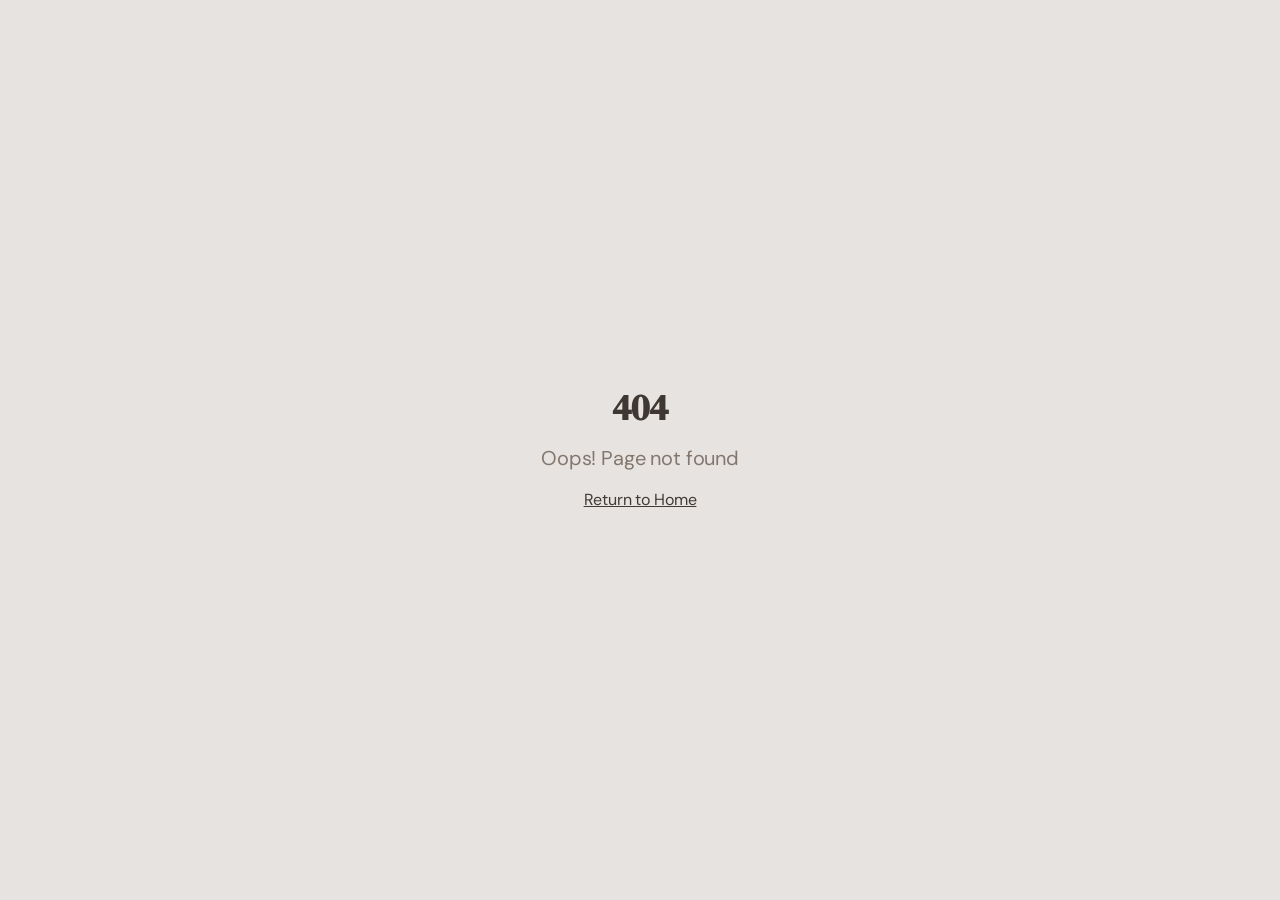
<file: index.html>
<!doctype html>
<html lang="es">
  <head>
    <meta charset="UTF-8" />
    <meta name="viewport" content="width=device-width, initial-scale=1.0" />

    <title>Terapia psicológica en inglés y alemán en Chile | Martina Villota</title>
    <meta
      name="description"
      content="Psicóloga clínica en Chile. Terapia en inglés, alemán y español para ansiedad, adaptación cultural y duelo migratorio. Online y presencial en Las Condes."
    />
    <meta name="author" content="Martina Villota Horst" />
    <meta
      name="robots"
      content="index, follow, max-image-preview:large, max-snippet:-1, max-video-preview:-1"
    />
    <meta name="theme-color" content="#e9e4dd" />
    <link rel="preconnect" href="https://fonts.googleapis.com" />
    <link rel="preconnect" href="https://fonts.gstatic.com" crossorigin />
    <link
      href="https://fonts.googleapis.com/css2?family=DM+Sans:ital,opsz,wght@0,9..40,300;0,9..40,400;0,9..40,500;0,9..40,600;1,9..40,400&family=DM+Serif+Display:ital@0;1&display=swap"
      rel="stylesheet"
    />

    <link rel="canonical" href="https://martinavillota.com/" />
    <link rel="alternate" hreflang="es" href="https://martinavillota.com/" />
    <link rel="alternate" hreflang="en" href="https://martinavillota.com/en/" />
    <link rel="alternate" hreflang="de" href="https://martinavillota.com/de/" />
    <link rel="alternate" hreflang="x-default" href="https://martinavillota.com/" />

    <meta property="og:type" content="website" />
    <meta property="og:site_name" content="Martina Villota" />
    <meta property="og:locale" content="es_CL" />
    <meta property="og:locale:alternate" content="en_US" />
    <meta property="og:locale:alternate" content="de_DE" />
    <meta property="og:url" content="https://martinavillota.com/" />
    <meta property="og:title" content="Terapia psicológica en inglés y alemán en Chile | Martina Villota" />
    <meta
      property="og:description"
      content="Psicóloga clínica en Chile. Terapia en inglés, alemán y español para ansiedad, adaptación cultural y duelo migratorio. Online y presencial en Las Condes."
    />
    <meta property="og:image" content="https://martinavillota.com/assets/hero-room-BJg5RYcB.jpg" />

    <meta name="twitter:card" content="summary_large_image" />
    <meta name="twitter:title" content="Terapia psicológica en inglés y alemán en Chile | Martina Villota" />
    <meta
      name="twitter:description"
      content="Psicóloga clínica en Chile. Terapia en inglés, alemán y español para ansiedad, adaptación cultural y duelo migratorio. Online y presencial en Las Condes."
    />
    <meta name="twitter:image" content="https://martinavillota.com/assets/hero-room-BJg5RYcB.jpg" />

    <script type="application/ld+json">
      {
        "@context": "https://schema.org",
        "@graph": [
          {
            "@type": "WebSite",
            "@id": "https://martinavillota.com/#website",
            "url": "https://martinavillota.com/",
            "name": "Martina Villota Horst",
            "inLanguage": ["es", "en", "de"]
          },
          {
            "@type": "Person",
            "@id": "https://martinavillota.com/#person",
            "name": "Martina Villota Horst",
            "jobTitle": "Psicóloga clínica",
            "url": "https://martinavillota.com/",
            "description": "Psicóloga clínica que ofrece terapia en español, inglés y alemán para ansiedad, adaptación cultural y duelo migratorio.",
            "knowsLanguage": ["es", "en", "de"],
            "sameAs": [
              "https://www.linkedin.com/in/martina-villota-horst-9a5334211/",
              "https://encuadrado.com/p/martina-villota"
            ],
            "worksLocation": {
              "@type": "Place",
              "name": "Las Condes, Santiago, Chile"
            }
          }
        ]
      }
    </script>

    <script>
      (function () {
        try {
          if (!localStorage.getItem("lang")) localStorage.setItem("lang", "es");
          document.documentElement.lang = localStorage.getItem("lang") || "es";
        } catch (e) {
          document.documentElement.lang = "es";
        }
      })();
    </script>

    <script type="module" crossorigin src="/assets/index-DuZZ96P6.js"></script>
    <link rel="stylesheet" crossorigin href="/assets/index-D2qtKLky.css" />
  </head>

  <body>
    <div id="root"></div>
  </body>
</html>
</file>
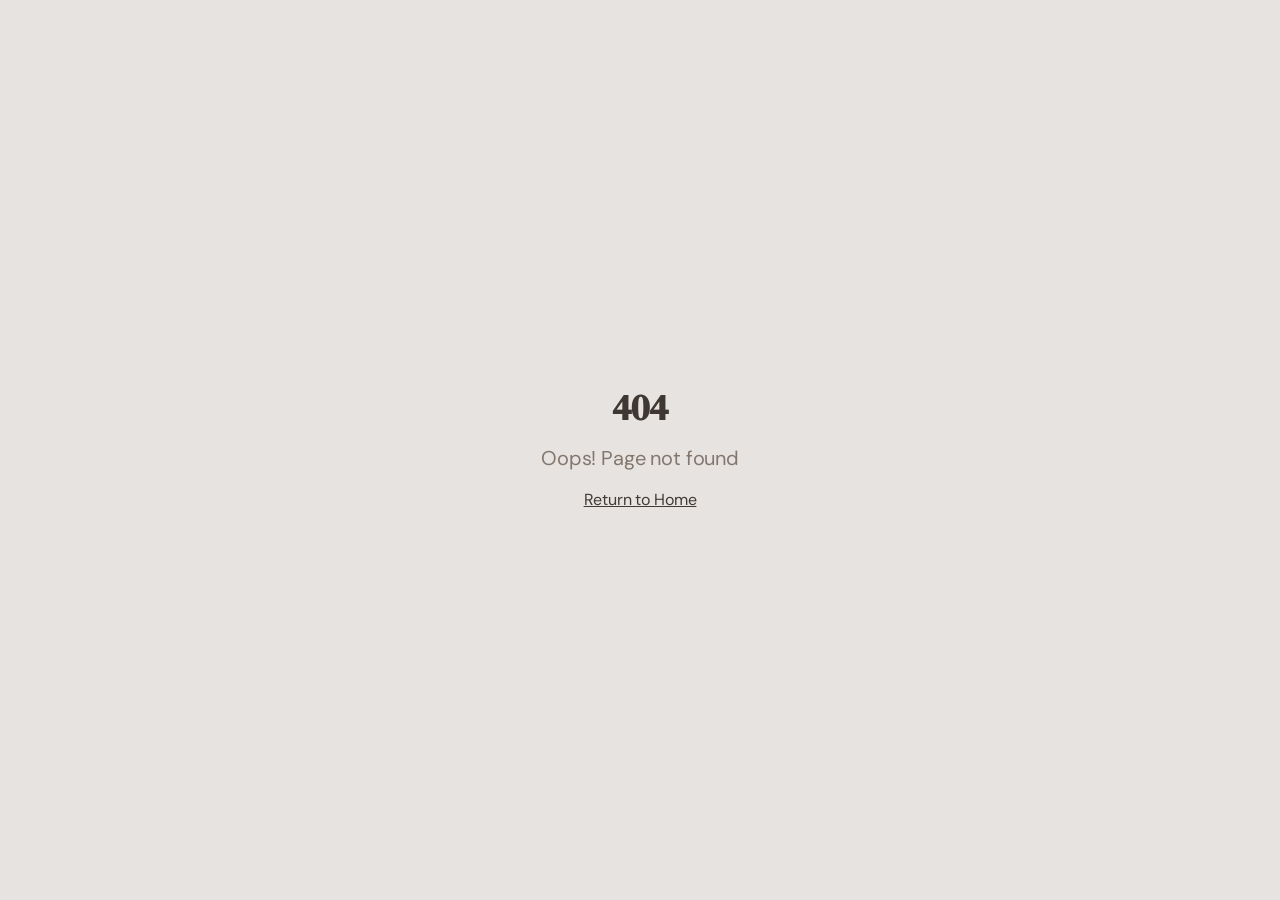
<file: de/index.html>
<!doctype html>
<html lang="de">
  <head>
    <meta charset="UTF-8" />
    <meta name="viewport" content="width=device-width, initial-scale=1.0" />

    <title>Therapie auf Englisch und Deutsch in Chile | Martina Villota</title>
    <meta
      name="description"
      content="Klinische Psychologin in Chile. Therapie auf Englisch, Deutsch und Spanisch bei Angst, kultureller Anpassung und Migrationstrauer. Online und vor Ort in Las Condes."
    />
    <meta name="author" content="Martina Villota Horst" />
    <meta
      name="robots"
      content="index, follow, max-image-preview:large, max-snippet:-1, max-video-preview:-1"
    />
    <meta name="theme-color" content="#e9e4dd" />
    <link rel="preconnect" href="https://fonts.googleapis.com" />
    <link rel="preconnect" href="https://fonts.gstatic.com" crossorigin />
    <link
      href="https://fonts.googleapis.com/css2?family=DM+Sans:ital,opsz,wght@0,9..40,300;0,9..40,400;0,9..40,500;0,9..40,600;1,9..40,400&family=DM+Serif+Display:ital@0;1&display=swap"
      rel="stylesheet"
    />

    <link rel="canonical" href="https://martinavillota.com/de/" />
    <link rel="alternate" hreflang="es" href="https://martinavillota.com/" />
    <link rel="alternate" hreflang="en" href="https://martinavillota.com/en/" />
    <link rel="alternate" hreflang="de" href="https://martinavillota.com/de/" />
    <link rel="alternate" hreflang="x-default" href="https://martinavillota.com/" />

    <meta property="og:type" content="website" />
    <meta property="og:site_name" content="Martina Villota" />
    <meta property="og:locale" content="de_DE" />
    <meta property="og:locale:alternate" content="es_CL" />
    <meta property="og:locale:alternate" content="en_US" />
    <meta property="og:url" content="https://martinavillota.com/de/" />
    <meta property="og:title" content="Therapie auf Englisch und Deutsch in Chile | Martina Villota" />
    <meta
      property="og:description"
      content="Klinische Psychologin in Chile. Therapie auf Englisch, Deutsch und Spanisch bei Angst, kultureller Anpassung und Migrationstrauer. Online und vor Ort in Las Condes."
    />
    <meta property="og:image" content="https://martinavillota.com/assets/hero-room-BJg5RYcB.jpg" />

    <meta name="twitter:card" content="summary_large_image" />
    <meta name="twitter:title" content="Therapie auf Englisch und Deutsch in Chile | Martina Villota" />
    <meta
      name="twitter:description"
      content="Klinische Psychologin in Chile. Therapie auf Englisch, Deutsch und Spanisch bei Angst, kultureller Anpassung und Migrationstrauer. Online und vor Ort in Las Condes."
    />
    <meta name="twitter:image" content="https://martinavillota.com/assets/hero-room-BJg5RYcB.jpg" />

    <script type="application/ld+json">
      {
        "@context": "https://schema.org",
        "@graph": [
          {
            "@type": "WebSite",
            "@id": "https://martinavillota.com/#website",
            "url": "https://martinavillota.com/",
            "name": "Martina Villota Horst",
            "inLanguage": ["es", "en", "de"]
          },
          {
            "@type": "Person",
            "@id": "https://martinavillota.com/#person",
            "name": "Martina Villota Horst",
            "jobTitle": "Klinische Psychologin",
            "url": "https://martinavillota.com/de/",
            "description": "Klinische Psychologin mit Therapie auf Spanisch, Englisch und Deutsch bei Angst, kultureller Anpassung und Migrationstrauer.",
            "knowsLanguage": ["es", "en", "de"],
            "sameAs": [
              "https://www.linkedin.com/in/martina-villota-horst-9a5334211/",
              "https://encuadrado.com/p/martina-villota"
            ],
            "worksLocation": {
              "@type": "Place",
              "name": "Las Condes, Santiago, Chile"
            }
          }
        ]
      }
    </script>

    <script>
      (function () {
        try {
          localStorage.setItem("lang", "de");
          document.documentElement.lang = "de";
        } catch (e) {
          document.documentElement.lang = "de";
        }
      })();
    </script>

    <script type="module" crossorigin src="/assets/index-DuZZ96P6.js"></script>
    <link rel="stylesheet" crossorigin href="/assets/index-D2qtKLky.css" />
  </head>

  <body>
    <div id="root"></div>
  </body>
</html>
</file>
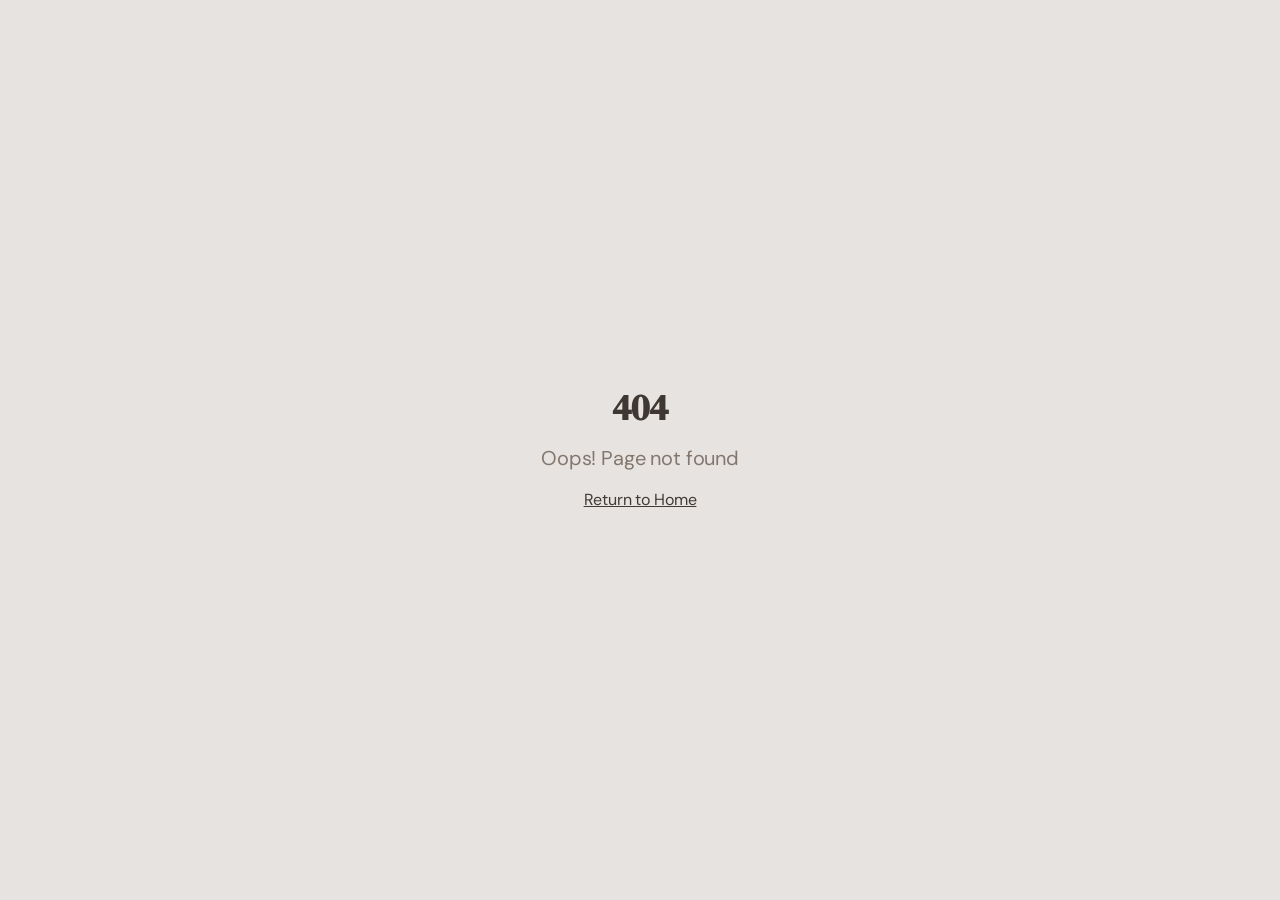
<file: en/index.html>
<!doctype html>
<html lang="en">
  <head>
    <meta charset="UTF-8" />
    <meta name="viewport" content="width=device-width, initial-scale=1.0" />

    <title>Therapy in English and German in Chile | Martina Villota</title>
    <meta
      name="description"
      content="Clinical psychologist in Chile. Therapy in English, German and Spanish for anxiety, cultural adaptation and migratory grief. Online and in-person in Las Condes."
    />
    <meta name="author" content="Martina Villota Horst" />
    <meta
      name="robots"
      content="index, follow, max-image-preview:large, max-snippet:-1, max-video-preview:-1"
    />
    <meta name="theme-color" content="#e9e4dd" />
    <link rel="preconnect" href="https://fonts.googleapis.com" />
    <link rel="preconnect" href="https://fonts.gstatic.com" crossorigin />
    <link
      href="https://fonts.googleapis.com/css2?family=DM+Sans:ital,opsz,wght@0,9..40,300;0,9..40,400;0,9..40,500;0,9..40,600;1,9..40,400&family=DM+Serif+Display:ital@0;1&display=swap"
      rel="stylesheet"
    />

    <link rel="canonical" href="https://martinavillota.com/en/" />
    <link rel="alternate" hreflang="es" href="https://martinavillota.com/" />
    <link rel="alternate" hreflang="en" href="https://martinavillota.com/en/" />
    <link rel="alternate" hreflang="de" href="https://martinavillota.com/de/" />
    <link rel="alternate" hreflang="x-default" href="https://martinavillota.com/" />

    <meta property="og:type" content="website" />
    <meta property="og:site_name" content="Martina Villota" />
    <meta property="og:locale" content="en_US" />
    <meta property="og:locale:alternate" content="es_CL" />
    <meta property="og:locale:alternate" content="de_DE" />
    <meta property="og:url" content="https://martinavillota.com/en/" />
    <meta property="og:title" content="Therapy in English and German in Chile | Martina Villota" />
    <meta
      property="og:description"
      content="Clinical psychologist in Chile. Therapy in English, German and Spanish for anxiety, cultural adaptation and migratory grief. Online and in-person in Las Condes."
    />
    <meta property="og:image" content="https://martinavillota.com/assets/hero-room-BJg5RYcB.jpg" />

    <meta name="twitter:card" content="summary_large_image" />
    <meta name="twitter:title" content="Therapy in English and German in Chile | Martina Villota" />
    <meta
      name="twitter:description"
      content="Clinical psychologist in Chile. Therapy in English, German and Spanish for anxiety, cultural adaptation and migratory grief. Online and in-person in Las Condes."
    />
    <meta name="twitter:image" content="https://martinavillota.com/assets/hero-room-BJg5RYcB.jpg" />

    <script type="application/ld+json">
      {
        "@context": "https://schema.org",
        "@graph": [
          {
            "@type": "WebSite",
            "@id": "https://martinavillota.com/#website",
            "url": "https://martinavillota.com/",
            "name": "Martina Villota Horst",
            "inLanguage": ["es", "en", "de"]
          },
          {
            "@type": "Person",
            "@id": "https://martinavillota.com/#person",
            "name": "Martina Villota Horst",
            "jobTitle": "Clinical Psychologist",
            "url": "https://martinavillota.com/en/",
            "description": "Clinical psychologist providing therapy in Spanish, English and German for anxiety, cultural adaptation and migratory grief.",
            "knowsLanguage": ["es", "en", "de"],
            "sameAs": [
              "https://www.linkedin.com/in/martina-villota-horst-9a5334211/",
              "https://encuadrado.com/p/martina-villota"
            ],
            "worksLocation": {
              "@type": "Place",
              "name": "Las Condes, Santiago, Chile"
            }
          }
        ]
      }
    </script>

    <script>
      (function () {
        try {
          localStorage.setItem("lang", "en");
          document.documentElement.lang = "en";
        } catch (e) {
          document.documentElement.lang = "en";
        }
      })();
    </script>

    <script type="module" crossorigin src="/assets/index-DuZZ96P6.js"></script>
    <link rel="stylesheet" crossorigin href="/assets/index-D2qtKLky.css" />
  </head>

  <body>
    <div id="root"></div>
  </body>
</html>
</file>
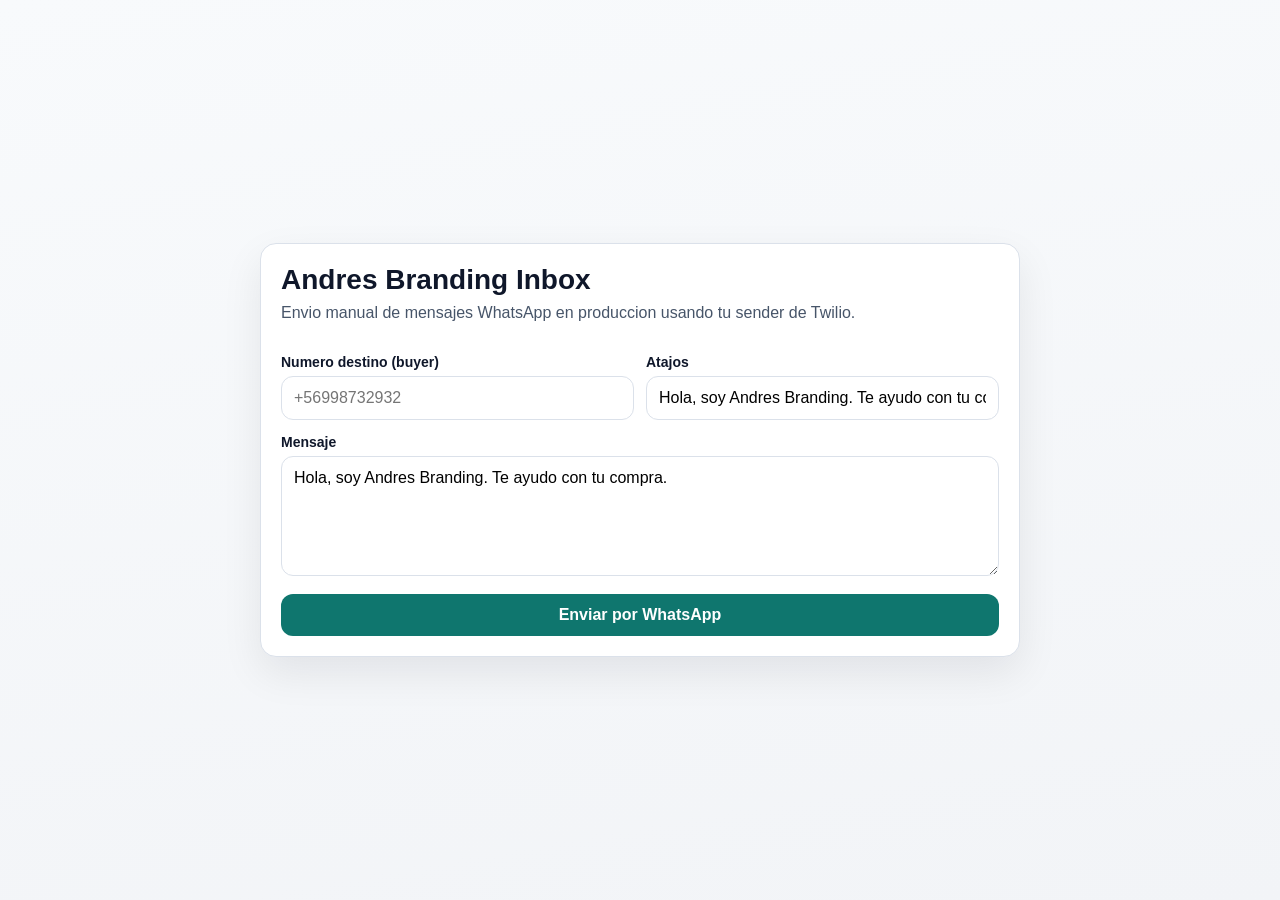
<file: wa_inbox.html>
<!doctype html>
<html lang="es">
<head>
  <meta charset="utf-8">
  <meta name="viewport" content="width=device-width, initial-scale=1">
  <title>Andres Branding Inbox</title>
  <style>
    :root {
      --bg: #f2f4f7;
      --card: #ffffff;
      --text: #0f172a;
      --muted: #475569;
      --line: #dbe1ea;
      --cta: #0f766e;
      --cta-text: #ffffff;
    }
    * { box-sizing: border-box; }
    body {
      margin: 0;
      font-family: "Avenir Next", "Helvetica Neue", Helvetica, Arial, sans-serif;
      color: var(--text);
      background: linear-gradient(170deg, #f8fafc, var(--bg));
      min-height: 100vh;
      display: grid;
      place-items: center;
      padding: 24px;
    }
    .card {
      width: min(760px, 100%);
      background: var(--card);
      border: 1px solid var(--line);
      border-radius: 16px;
      box-shadow: 0 16px 40px rgba(2, 6, 23, 0.08);
      padding: 20px;
    }
    h1 {
      margin: 0 0 8px;
      font-size: 28px;
    }
    p {
      margin: 0 0 18px;
      color: var(--muted);
    }
    label {
      display: block;
      font-size: 14px;
      font-weight: 700;
      margin: 14px 0 6px;
    }
    input, textarea, button {
      width: 100%;
      border-radius: 12px;
      border: 1px solid var(--line);
      font: inherit;
    }
    input, textarea {
      padding: 12px;
      background: #fff;
    }
    textarea {
      min-height: 120px;
      resize: vertical;
    }
    button {
      margin-top: 14px;
      padding: 12px 16px;
      border: 0;
      background: var(--cta);
      color: var(--cta-text);
      font-weight: 700;
      cursor: pointer;
    }
    .status {
      margin-top: 12px;
      padding: 10px 12px;
      border-radius: 10px;
      font-size: 14px;
      display: none;
      white-space: pre-wrap;
    }
    .status.ok { display: block; background: #ecfdf5; color: #166534; border: 1px solid #a7f3d0; }
    .status.err { display: block; background: #fef2f2; color: #991b1b; border: 1px solid #fecaca; }
    .row {
      display: grid;
      grid-template-columns: 1fr 1fr;
      gap: 12px;
    }
    @media (max-width: 700px) {
      .row { grid-template-columns: 1fr; }
    }
  </style>
</head>
<body>
  <main class="card">
    <h1>Andres Branding Inbox</h1>
    <p>Envio manual de mensajes WhatsApp en produccion usando tu sender de Twilio.</p>
    <div class="row">
      <div>
        <label for="to">Numero destino (buyer)</label>
        <input id="to" placeholder="+56998732932">
      </div>
      <div>
        <label for="quick">Atajos</label>
        <input id="quick" placeholder="Ej: Hola, soy Andres Branding." value="Hola, soy Andres Branding. Te ayudo con tu compra.">
      </div>
    </div>
    <label for="body">Mensaje</label>
    <textarea id="body" placeholder="Escribe el mensaje aqui..."></textarea>
    <button id="sendBtn" type="button">Enviar por WhatsApp</button>
    <div id="status" class="status"></div>
  </main>

  <script>
    const toInput = document.getElementById("to");
    const quickInput = document.getElementById("quick");
    const bodyInput = document.getElementById("body");
    const sendBtn = document.getElementById("sendBtn");
    const statusBox = document.getElementById("status");

    quickInput.addEventListener("input", () => {
      if (!bodyInput.value.trim()) bodyInput.value = quickInput.value;
    });
    bodyInput.value = quickInput.value;

    function setStatus(type, msg) {
      statusBox.className = `status ${type}`;
      statusBox.textContent = msg;
    }

    sendBtn.addEventListener("click", async () => {
      const to = toInput.value.trim();
      const body = bodyInput.value.trim();
      if (!to || !body) {
        setStatus("err", "Completa numero destino y mensaje.");
        return;
      }

      sendBtn.disabled = true;
      try {
        const response = await fetch("/api/whatsapp/send", {
          method: "POST",
          headers: { "Content-Type": "application/json" },
          body: JSON.stringify({ to, body })
        });
        const data = await response.json();
        if (!response.ok || !data.success) {
          throw new Error(data.error || "No se pudo enviar.");
        }
        const tw = data.twilio || {};
        setStatus("ok", `Enviado.\nSID: ${tw.sid || "-"}\nStatus: ${tw.status || "-"}`);
      } catch (error) {
        setStatus("err", `Error: ${error.message}`);
      } finally {
        sendBtn.disabled = false;
      }
    });
  </script>
</body>
</html>
</file>
<file: assets/index-D2qtKLky.css>
*,:before,:after{--tw-border-spacing-x: 0;--tw-border-spacing-y: 0;--tw-translate-x: 0;--tw-translate-y: 0;--tw-rotate: 0;--tw-skew-x: 0;--tw-skew-y: 0;--tw-scale-x: 1;--tw-scale-y: 1;--tw-pan-x: ;--tw-pan-y: ;--tw-pinch-zoom: ;--tw-scroll-snap-strictness: proximity;--tw-gradient-from-position: ;--tw-gradient-via-position: ;--tw-gradient-to-position: ;--tw-ordinal: ;--tw-slashed-zero: ;--tw-numeric-figure: ;--tw-numeric-spacing: ;--tw-numeric-fraction: ;--tw-ring-inset: ;--tw-ring-offset-width: 0px;--tw-ring-offset-color: #fff;--tw-ring-color: rgb(59 130 246 / .5);--tw-ring-offset-shadow: 0 0 #0000;--tw-ring-shadow: 0 0 #0000;--tw-shadow: 0 0 #0000;--tw-shadow-colored: 0 0 #0000;--tw-blur: ;--tw-brightness: ;--tw-contrast: ;--tw-grayscale: ;--tw-hue-rotate: ;--tw-invert: ;--tw-saturate: ;--tw-sepia: ;--tw-drop-shadow: ;--tw-backdrop-blur: ;--tw-backdrop-brightness: ;--tw-backdrop-contrast: ;--tw-backdrop-grayscale: ;--tw-backdrop-hue-rotate: ;--tw-backdrop-invert: ;--tw-backdrop-opacity: ;--tw-backdrop-saturate: ;--tw-backdrop-sepia: ;--tw-contain-size: ;--tw-contain-layout: ;--tw-contain-paint: ;--tw-contain-style: }::backdrop{--tw-border-spacing-x: 0;--tw-border-spacing-y: 0;--tw-translate-x: 0;--tw-translate-y: 0;--tw-rotate: 0;--tw-skew-x: 0;--tw-skew-y: 0;--tw-scale-x: 1;--tw-scale-y: 1;--tw-pan-x: ;--tw-pan-y: ;--tw-pinch-zoom: ;--tw-scroll-snap-strictness: proximity;--tw-gradient-from-position: ;--tw-gradient-via-position: ;--tw-gradient-to-position: ;--tw-ordinal: ;--tw-slashed-zero: ;--tw-numeric-figure: ;--tw-numeric-spacing: ;--tw-numeric-fraction: ;--tw-ring-inset: ;--tw-ring-offset-width: 0px;--tw-ring-offset-color: #fff;--tw-ring-color: rgb(59 130 246 / .5);--tw-ring-offset-shadow: 0 0 #0000;--tw-ring-shadow: 0 0 #0000;--tw-shadow: 0 0 #0000;--tw-shadow-colored: 0 0 #0000;--tw-blur: ;--tw-brightness: ;--tw-contrast: ;--tw-grayscale: ;--tw-hue-rotate: ;--tw-invert: ;--tw-saturate: ;--tw-sepia: ;--tw-drop-shadow: ;--tw-backdrop-blur: ;--tw-backdrop-brightness: ;--tw-backdrop-contrast: ;--tw-backdrop-grayscale: ;--tw-backdrop-hue-rotate: ;--tw-backdrop-invert: ;--tw-backdrop-opacity: ;--tw-backdrop-saturate: ;--tw-backdrop-sepia: ;--tw-contain-size: ;--tw-contain-layout: ;--tw-contain-paint: ;--tw-contain-style: }*,:before,:after{box-sizing:border-box;border-width:0;border-style:solid;border-color:#e5e7eb}:before,:after{--tw-content: ""}html,:host{line-height:1.5;-webkit-text-size-adjust:100%;-moz-tab-size:4;-o-tab-size:4;tab-size:4;font-family:var(--font-sans),system-ui,sans-serif;font-feature-settings:normal;font-variation-settings:normal;-webkit-tap-highlight-color:transparent}body{margin:0;line-height:inherit}hr{height:0;color:inherit;border-top-width:1px}abbr:where([title]){-webkit-text-decoration:underline dotted;text-decoration:underline dotted}h1,h2,h3,h4,h5,h6{font-size:inherit;font-weight:inherit}a{color:inherit;text-decoration:inherit}b,strong{font-weight:bolder}code,kbd,samp,pre{font-family:ui-monospace,SFMono-Regular,Menlo,Monaco,Consolas,Liberation Mono,Courier New,monospace;font-feature-settings:normal;font-variation-settings:normal;font-size:1em}small{font-size:80%}sub,sup{font-size:75%;line-height:0;position:relative;vertical-align:baseline}sub{bottom:-.25em}sup{top:-.5em}table{text-indent:0;border-color:inherit;border-collapse:collapse}button,input,optgroup,select,textarea{font-family:inherit;font-feature-settings:inherit;font-variation-settings:inherit;font-size:100%;font-weight:inherit;line-height:inherit;letter-spacing:inherit;color:inherit;margin:0;padding:0}button,select{text-transform:none}button,input:where([type=button]),input:where([type=reset]),input:where([type=submit]){-webkit-appearance:button;background-color:transparent;background-image:none}:-moz-focusring{outline:auto}:-moz-ui-invalid{box-shadow:none}progress{vertical-align:baseline}::-webkit-inner-spin-button,::-webkit-outer-spin-button{height:auto}[type=search]{-webkit-appearance:textfield;outline-offset:-2px}::-webkit-search-decoration{-webkit-appearance:none}::-webkit-file-upload-button{-webkit-appearance:button;font:inherit}summary{display:list-item}blockquote,dl,dd,h1,h2,h3,h4,h5,h6,hr,figure,p,pre{margin:0}fieldset{margin:0;padding:0}legend{padding:0}ol,ul,menu{list-style:none;margin:0;padding:0}dialog{padding:0}textarea{resize:vertical}input::-moz-placeholder,textarea::-moz-placeholder{opacity:1;color:#9ca3af}input::placeholder,textarea::placeholder{opacity:1;color:#9ca3af}button,[role=button]{cursor:pointer}:disabled{cursor:default}img,svg,video,canvas,audio,iframe,embed,object{display:block;vertical-align:middle}img,video{max-width:100%;height:auto}[hidden]:where(:not([hidden=until-found])){display:none}:root{--background: 36 25% 95%;--foreground: 30 10% 22%;--card: 36 20% 91%;--card-foreground: 30 10% 22%;--popover: 36 25% 95%;--popover-foreground: 30 10% 22%;--primary: 30 10% 22%;--primary-foreground: 36 25% 95%;--secondary: 36 18% 88%;--secondary-foreground: 30 10% 22%;--muted: 36 15% 90%;--muted-foreground: 30 8% 50%;--accent: 36 30% 40%;--accent-foreground: 36 25% 95%;--destructive: 0 84% 60%;--destructive-foreground: 210 40% 98%;--border: 36 18% 86%;--input: 36 18% 86%;--ring: 36 30% 40%;--radius: .75rem;--dark-section-bg: 40 8% 24%;--dark-section-fg: 36 15% 85%;--dark-section-muted: 36 10% 60%;--star: 42 80% 55%;--sidebar-background: 0 0% 98%;--sidebar-foreground: 240 5.3% 26.1%;--sidebar-primary: 240 5.9% 10%;--sidebar-primary-foreground: 0 0% 98%;--sidebar-accent: 240 4.8% 95.9%;--sidebar-accent-foreground: 240 5.9% 10%;--sidebar-border: 220 13% 91%;--sidebar-ring: 217.2 91.2% 59.8%;--font-sans: "DM Sans", system-ui, sans-serif;--font-serif: "DM Serif Display", Georgia, serif}.dark{--background: 30 10% 8%;--foreground: 36 15% 90%;--card: 30 10% 12%;--card-foreground: 36 15% 90%;--popover: 30 10% 8%;--popover-foreground: 36 15% 90%;--primary: 36 15% 90%;--primary-foreground: 30 10% 8%;--secondary: 30 10% 16%;--secondary-foreground: 36 15% 90%;--muted: 30 10% 16%;--muted-foreground: 30 8% 55%;--accent: 36 30% 50%;--accent-foreground: 30 10% 8%;--destructive: 0 62.8% 30.6%;--destructive-foreground: 210 40% 98%;--border: 30 10% 18%;--input: 30 10% 18%;--ring: 36 30% 50%;--dark-section-bg: 30 10% 6%;--dark-section-fg: 36 15% 85%;--dark-section-muted: 36 10% 55%;--star: 42 80% 55%;--sidebar-background: 240 5.9% 10%;--sidebar-foreground: 240 4.8% 95.9%;--sidebar-primary: 224.3 76.3% 48%;--sidebar-primary-foreground: 0 0% 100%;--sidebar-accent: 240 3.7% 15.9%;--sidebar-accent-foreground: 240 4.8% 95.9%;--sidebar-border: 240 3.7% 15.9%;--sidebar-ring: 217.2 91.2% 59.8%}*{border-color:hsl(var(--border))}body{background-color:hsl(var(--background));font-family:var(--font-sans),system-ui,sans-serif;color:hsl(var(--foreground));-webkit-font-smoothing:antialiased;-moz-osx-font-smoothing:grayscale}h1,h2,h3{font-family:var(--font-serif)}.container{width:100%;margin-right:auto;margin-left:auto;padding-right:2rem;padding-left:2rem}@media (min-width: 1400px){.container{max-width:1400px}}.sr-only{position:absolute;width:1px;height:1px;padding:0;margin:-1px;overflow:hidden;clip:rect(0,0,0,0);white-space:nowrap;border-width:0}.pointer-events-none{pointer-events:none}.pointer-events-auto{pointer-events:auto}.visible{visibility:visible}.invisible{visibility:hidden}.fixed{position:fixed}.absolute{position:absolute}.relative{position:relative}.inset-0{top:0;right:0;bottom:0;left:0}.inset-x-0{left:0;right:0}.inset-y-0{top:0;bottom:0}.-bottom-12{bottom:-3rem}.-left-12{left:-3rem}.-right-12{right:-3rem}.-top-12{top:-3rem}.bottom-0{bottom:0}.left-0{left:0}.left-1{left:.25rem}.left-1\/2{left:50%}.left-2{left:.5rem}.left-\[50\%\]{left:50%}.right-0{right:0}.right-1{right:.25rem}.right-2{right:.5rem}.right-3{right:.75rem}.right-4{right:1rem}.top-0{top:0}.top-1\.5{top:.375rem}.top-1\/2{top:50%}.top-2{top:.5rem}.top-3\.5{top:.875rem}.top-4{top:1rem}.top-\[1px\]{top:1px}.top-\[50\%\]{top:50%}.top-\[60\%\]{top:60%}.top-full{top:100%}.z-10{z-index:10}.z-20{z-index:20}.z-50{z-index:50}.z-\[100\]{z-index:100}.z-\[1\]{z-index:1}.-mx-1{margin-left:-.25rem;margin-right:-.25rem}.mx-2{margin-left:.5rem;margin-right:.5rem}.mx-3\.5{margin-left:.875rem;margin-right:.875rem}.mx-auto{margin-left:auto;margin-right:auto}.my-0\.5{margin-top:.125rem;margin-bottom:.125rem}.my-1{margin-top:.25rem;margin-bottom:.25rem}.-ml-4{margin-left:-1rem}.-mt-4{margin-top:-1rem}.mb-1{margin-bottom:.25rem}.mb-12{margin-bottom:3rem}.mb-16{margin-bottom:4rem}.mb-2{margin-bottom:.5rem}.mb-3{margin-bottom:.75rem}.mb-4{margin-bottom:1rem}.mb-6{margin-bottom:1.5rem}.ml-1{margin-left:.25rem}.ml-auto{margin-left:auto}.mr-2{margin-right:.5rem}.mt-1\.5{margin-top:.375rem}.mt-2{margin-top:.5rem}.mt-24{margin-top:6rem}.mt-4{margin-top:1rem}.mt-6{margin-top:1.5rem}.mt-auto{margin-top:auto}.block{display:block}.flex{display:flex}.inline-flex{display:inline-flex}.table{display:table}.grid{display:grid}.hidden{display:none}.aspect-\[4\/5\]{aspect-ratio:4/5}.aspect-square{aspect-ratio:1 / 1}.aspect-video{aspect-ratio:16 / 9}.size-4{width:1rem;height:1rem}.h-0\.5{height:.125rem}.h-1\.5{height:.375rem}.h-10{height:2.5rem}.h-11{height:2.75rem}.h-12{height:3rem}.h-14{height:3.5rem}.h-16{height:4rem}.h-2{height:.5rem}.h-2\.5{height:.625rem}.h-3{height:.75rem}.h-3\.5{height:.875rem}.h-4{height:1rem}.h-5{height:1.25rem}.h-6{height:1.5rem}.h-7{height:1.75rem}.h-8{height:2rem}.h-9{height:2.25rem}.h-\[1px\]{height:1px}.h-\[var\(--radix-navigation-menu-viewport-height\)\]{height:var(--radix-navigation-menu-viewport-height)}.h-\[var\(--radix-select-trigger-height\)\]{height:var(--radix-select-trigger-height)}.h-auto{height:auto}.h-full{height:100%}.h-px{height:1px}.h-svh{height:100svh}.max-h-96{max-height:24rem}.max-h-\[300px\]{max-height:300px}.max-h-screen{max-height:100vh}.min-h-0{min-height:0px}.min-h-\[200px\]{min-height:200px}.min-h-\[80px\]{min-height:80px}.min-h-screen{min-height:100vh}.min-h-svh{min-height:100svh}.w-0{width:0px}.w-1{width:.25rem}.w-10{width:2.5rem}.w-11{width:2.75rem}.w-12{width:3rem}.w-14{width:3.5rem}.w-2{width:.5rem}.w-2\.5{width:.625rem}.w-3{width:.75rem}.w-3\.5{width:.875rem}.w-3\/4{width:75%}.w-4{width:1rem}.w-5{width:1.25rem}.w-6{width:1.5rem}.w-64{width:16rem}.w-7{width:1.75rem}.w-72{width:18rem}.w-8{width:2rem}.w-9{width:2.25rem}.w-\[--sidebar-width\]{width:var(--sidebar-width)}.w-\[100px\]{width:100px}.w-\[1px\]{width:1px}.w-auto{width:auto}.w-full{width:100%}.w-max{width:-moz-max-content;width:max-content}.w-px{width:1px}.min-w-0{min-width:0px}.min-w-5{min-width:1.25rem}.min-w-\[12rem\]{min-width:12rem}.min-w-\[8rem\]{min-width:8rem}.min-w-\[var\(--radix-select-trigger-width\)\]{min-width:var(--radix-select-trigger-width)}.max-w-2xl{max-width:42rem}.max-w-5xl{max-width:64rem}.max-w-\[--skeleton-width\]{max-width:var(--skeleton-width)}.max-w-lg{max-width:32rem}.max-w-max{max-width:-moz-max-content;max-width:max-content}.max-w-md{max-width:28rem}.flex-1{flex:1 1 0%}.shrink-0{flex-shrink:0}.grow{flex-grow:1}.grow-0{flex-grow:0}.basis-full{flex-basis:100%}.caption-bottom{caption-side:bottom}.border-collapse{border-collapse:collapse}.-translate-x-1\/2{--tw-translate-x: -50%;transform:translate(var(--tw-translate-x),var(--tw-translate-y)) rotate(var(--tw-rotate)) skew(var(--tw-skew-x)) skewY(var(--tw-skew-y)) scaleX(var(--tw-scale-x)) scaleY(var(--tw-scale-y))}.-translate-x-px{--tw-translate-x: -1px;transform:translate(var(--tw-translate-x),var(--tw-translate-y)) rotate(var(--tw-rotate)) skew(var(--tw-skew-x)) skewY(var(--tw-skew-y)) scaleX(var(--tw-scale-x)) scaleY(var(--tw-scale-y))}.-translate-y-1\/2{--tw-translate-y: -50%;transform:translate(var(--tw-translate-x),var(--tw-translate-y)) rotate(var(--tw-rotate)) skew(var(--tw-skew-x)) skewY(var(--tw-skew-y)) scaleX(var(--tw-scale-x)) scaleY(var(--tw-scale-y))}.translate-x-\[-50\%\]{--tw-translate-x: -50%;transform:translate(var(--tw-translate-x),var(--tw-translate-y)) rotate(var(--tw-rotate)) skew(var(--tw-skew-x)) skewY(var(--tw-skew-y)) scaleX(var(--tw-scale-x)) scaleY(var(--tw-scale-y))}.translate-x-px{--tw-translate-x: 1px;transform:translate(var(--tw-translate-x),var(--tw-translate-y)) rotate(var(--tw-rotate)) skew(var(--tw-skew-x)) skewY(var(--tw-skew-y)) scaleX(var(--tw-scale-x)) scaleY(var(--tw-scale-y))}.translate-y-\[-50\%\]{--tw-translate-y: -50%;transform:translate(var(--tw-translate-x),var(--tw-translate-y)) rotate(var(--tw-rotate)) skew(var(--tw-skew-x)) skewY(var(--tw-skew-y)) scaleX(var(--tw-scale-x)) scaleY(var(--tw-scale-y))}.rotate-45{--tw-rotate: 45deg;transform:translate(var(--tw-translate-x),var(--tw-translate-y)) rotate(var(--tw-rotate)) skew(var(--tw-skew-x)) skewY(var(--tw-skew-y)) scaleX(var(--tw-scale-x)) scaleY(var(--tw-scale-y))}.rotate-90{--tw-rotate: 90deg;transform:translate(var(--tw-translate-x),var(--tw-translate-y)) rotate(var(--tw-rotate)) skew(var(--tw-skew-x)) skewY(var(--tw-skew-y)) scaleX(var(--tw-scale-x)) scaleY(var(--tw-scale-y))}.transform{transform:translate(var(--tw-translate-x),var(--tw-translate-y)) rotate(var(--tw-rotate)) skew(var(--tw-skew-x)) skewY(var(--tw-skew-y)) scaleX(var(--tw-scale-x)) scaleY(var(--tw-scale-y))}@keyframes pulse{50%{opacity:.5}}.animate-pulse{animation:pulse 2s cubic-bezier(.4,0,.6,1) infinite}.cursor-default{cursor:default}.cursor-pointer{cursor:pointer}.touch-none{touch-action:none}.select-none{-webkit-user-select:none;-moz-user-select:none;user-select:none}.list-none{list-style-type:none}.flex-row{flex-direction:row}.flex-col{flex-direction:column}.flex-col-reverse{flex-direction:column-reverse}.flex-wrap{flex-wrap:wrap}.items-start{align-items:flex-start}.items-end{align-items:flex-end}.items-center{align-items:center}.items-stretch{align-items:stretch}.justify-end{justify-content:flex-end}.justify-center{justify-content:center}.justify-between{justify-content:space-between}.gap-1{gap:.25rem}.gap-1\.5{gap:.375rem}.gap-16{gap:4rem}.gap-2{gap:.5rem}.gap-3{gap:.75rem}.gap-4{gap:1rem}.gap-6{gap:1.5rem}.gap-8{gap:2rem}.space-x-1>:not([hidden])~:not([hidden]){--tw-space-x-reverse: 0;margin-right:calc(.25rem * var(--tw-space-x-reverse));margin-left:calc(.25rem * calc(1 - var(--tw-space-x-reverse)))}.space-x-4>:not([hidden])~:not([hidden]){--tw-space-x-reverse: 0;margin-right:calc(1rem * var(--tw-space-x-reverse));margin-left:calc(1rem * calc(1 - var(--tw-space-x-reverse)))}.space-y-1>:not([hidden])~:not([hidden]){--tw-space-y-reverse: 0;margin-top:calc(.25rem * calc(1 - var(--tw-space-y-reverse)));margin-bottom:calc(.25rem * var(--tw-space-y-reverse))}.space-y-1\.5>:not([hidden])~:not([hidden]){--tw-space-y-reverse: 0;margin-top:calc(.375rem * calc(1 - var(--tw-space-y-reverse)));margin-bottom:calc(.375rem * var(--tw-space-y-reverse))}.space-y-12>:not([hidden])~:not([hidden]){--tw-space-y-reverse: 0;margin-top:calc(3rem * calc(1 - var(--tw-space-y-reverse)));margin-bottom:calc(3rem * var(--tw-space-y-reverse))}.space-y-2>:not([hidden])~:not([hidden]){--tw-space-y-reverse: 0;margin-top:calc(.5rem * calc(1 - var(--tw-space-y-reverse)));margin-bottom:calc(.5rem * var(--tw-space-y-reverse))}.space-y-4>:not([hidden])~:not([hidden]){--tw-space-y-reverse: 0;margin-top:calc(1rem * calc(1 - var(--tw-space-y-reverse)));margin-bottom:calc(1rem * var(--tw-space-y-reverse))}.space-y-6>:not([hidden])~:not([hidden]){--tw-space-y-reverse: 0;margin-top:calc(1.5rem * calc(1 - var(--tw-space-y-reverse)));margin-bottom:calc(1.5rem * var(--tw-space-y-reverse))}.space-y-8>:not([hidden])~:not([hidden]){--tw-space-y-reverse: 0;margin-top:calc(2rem * calc(1 - var(--tw-space-y-reverse)));margin-bottom:calc(2rem * var(--tw-space-y-reverse))}.overflow-auto{overflow:auto}.overflow-hidden{overflow:hidden}.overflow-y-auto{overflow-y:auto}.overflow-x-hidden{overflow-x:hidden}.whitespace-nowrap{white-space:nowrap}.whitespace-pre-line{white-space:pre-line}.break-words{overflow-wrap:break-word}.rounded-2xl{border-radius:1rem}.rounded-3xl{border-radius:1.5rem}.rounded-\[2px\]{border-radius:2px}.rounded-\[inherit\]{border-radius:inherit}.rounded-full{border-radius:9999px}.rounded-lg{border-radius:var(--radius)}.rounded-md{border-radius:calc(var(--radius) - 2px)}.rounded-sm{border-radius:calc(var(--radius) - 4px)}.rounded-xl{border-radius:.75rem}.rounded-t-\[10px\]{border-top-left-radius:10px;border-top-right-radius:10px}.rounded-tl-sm{border-top-left-radius:calc(var(--radius) - 4px)}.border{border-width:1px}.border-2{border-width:2px}.border-\[1\.5px\]{border-width:1.5px}.border-y{border-top-width:1px;border-bottom-width:1px}.border-b{border-bottom-width:1px}.border-l{border-left-width:1px}.border-r{border-right-width:1px}.border-t{border-top-width:1px}.border-dashed{border-style:dashed}.border-\[--color-border\]{border-color:var(--color-border)}.border-\[hsl\(var\(--dark-section-muted\)\/0\.2\)\]{border-color:hsl(var(--dark-section-muted)/.2)}.border-accent{border-color:hsl(var(--accent))}.border-border{border-color:hsl(var(--border))}.border-border\/50{border-color:hsl(var(--border) / .5)}.border-destructive{border-color:hsl(var(--destructive))}.border-destructive\/50{border-color:hsl(var(--destructive) / .5)}.border-input{border-color:hsl(var(--input))}.border-primary{border-color:hsl(var(--primary))}.border-sidebar-border{border-color:hsl(var(--sidebar-border))}.border-transparent{border-color:transparent}.border-l-transparent{border-left-color:transparent}.border-t-transparent{border-top-color:transparent}.bg-\[--color-bg\]{background-color:var(--color-bg)}.bg-\[hsl\(var\(--dark-section-bg\)\)\]{background-color:hsl(var(--dark-section-bg))}.bg-\[hsl\(var\(--dark-section-fg\)\/0\.05\)\]{background-color:hsl(var(--dark-section-fg)/.05)}.bg-\[hsl\(var\(--dark-section-muted\)\/0\.3\)\]{background-color:hsl(var(--dark-section-muted)/.3)}.bg-accent{background-color:hsl(var(--accent))}.bg-background{background-color:hsl(var(--background))}.bg-background\/90{background-color:hsl(var(--background) / .9)}.bg-background\/95{background-color:hsl(var(--background) / .95)}.bg-black\/80{background-color:#000c}.bg-border{background-color:hsl(var(--border))}.bg-card{background-color:hsl(var(--card))}.bg-destructive{background-color:hsl(var(--destructive))}.bg-foreground{background-color:hsl(var(--foreground))}.bg-muted{background-color:hsl(var(--muted))}.bg-muted-foreground{background-color:hsl(var(--muted-foreground))}.bg-muted\/50{background-color:hsl(var(--muted) / .5)}.bg-popover{background-color:hsl(var(--popover))}.bg-primary{background-color:hsl(var(--primary))}.bg-secondary{background-color:hsl(var(--secondary))}.bg-sidebar{background-color:hsl(var(--sidebar-background))}.bg-sidebar-border{background-color:hsl(var(--sidebar-border))}.bg-transparent{background-color:transparent}.fill-current{fill:currentColor}.object-cover{-o-object-fit:cover;object-fit:cover}.p-0{padding:0}.p-1{padding:.25rem}.p-10{padding:2.5rem}.p-2{padding:.5rem}.p-3{padding:.75rem}.p-4{padding:1rem}.p-6{padding:1.5rem}.p-8{padding:2rem}.p-\[1px\]{padding:1px}.px-1{padding-left:.25rem;padding-right:.25rem}.px-10{padding-left:2.5rem;padding-right:2.5rem}.px-2{padding-left:.5rem;padding-right:.5rem}.px-2\.5{padding-left:.625rem;padding-right:.625rem}.px-3{padding-left:.75rem;padding-right:.75rem}.px-4{padding-left:1rem;padding-right:1rem}.px-5{padding-left:1.25rem;padding-right:1.25rem}.px-6{padding-left:1.5rem;padding-right:1.5rem}.px-7{padding-left:1.75rem;padding-right:1.75rem}.px-8{padding-left:2rem;padding-right:2rem}.py-0\.5{padding-top:.125rem;padding-bottom:.125rem}.py-1{padding-top:.25rem;padding-bottom:.25rem}.py-1\.5{padding-top:.375rem;padding-bottom:.375rem}.py-2{padding-top:.5rem;padding-bottom:.5rem}.py-20{padding-top:5rem;padding-bottom:5rem}.py-24{padding-top:6rem;padding-bottom:6rem}.py-3{padding-top:.75rem;padding-bottom:.75rem}.py-3\.5{padding-top:.875rem;padding-bottom:.875rem}.py-32{padding-top:8rem;padding-bottom:8rem}.py-4{padding-top:1rem;padding-bottom:1rem}.py-6{padding-top:1.5rem;padding-bottom:1.5rem}.py-8{padding-top:2rem;padding-bottom:2rem}.pb-3{padding-bottom:.75rem}.pb-4{padding-bottom:1rem}.pl-2\.5{padding-left:.625rem}.pl-4{padding-left:1rem}.pl-8{padding-left:2rem}.pr-2{padding-right:.5rem}.pr-2\.5{padding-right:.625rem}.pr-8{padding-right:2rem}.pt-0{padding-top:0}.pt-1{padding-top:.25rem}.pt-3{padding-top:.75rem}.pt-4{padding-top:1rem}.pt-8{padding-top:2rem}.text-left{text-align:left}.text-center{text-align:center}.align-middle{vertical-align:middle}.font-sans{font-family:var(--font-sans),system-ui,sans-serif}.font-serif{font-family:var(--font-serif),Georgia,serif}.text-2xl{font-size:1.5rem;line-height:2rem}.text-3xl{font-size:1.875rem;line-height:2.25rem}.text-4xl{font-size:2.25rem;line-height:2.5rem}.text-6xl{font-size:3.75rem;line-height:1}.text-\[0\.8rem\]{font-size:.8rem}.text-base{font-size:1rem;line-height:1.5rem}.text-lg{font-size:1.125rem;line-height:1.75rem}.text-sm{font-size:.875rem;line-height:1.25rem}.text-xl{font-size:1.25rem;line-height:1.75rem}.text-xs{font-size:.75rem;line-height:1rem}.font-bold{font-weight:700}.font-medium{font-weight:500}.font-normal{font-weight:400}.font-semibold{font-weight:600}.italic{font-style:italic}.tabular-nums{--tw-numeric-spacing: tabular-nums;font-variant-numeric:var(--tw-ordinal) var(--tw-slashed-zero) var(--tw-numeric-figure) var(--tw-numeric-spacing) var(--tw-numeric-fraction)}.leading-\[1\.15\]{line-height:1.15}.leading-none{line-height:1}.leading-relaxed{line-height:1.625}.leading-tight{line-height:1.25}.tracking-\[0\.15em\]{letter-spacing:.15em}.tracking-\[0\.1em\]{letter-spacing:.1em}.tracking-\[0\.2em\]{letter-spacing:.2em}.tracking-\[0\.3em\]{letter-spacing:.3em}.tracking-tight{letter-spacing:-.025em}.tracking-wide{letter-spacing:.025em}.tracking-widest{letter-spacing:.1em}.text-\[hsl\(var\(--dark-section-fg\)\)\]{color:hsl(var(--dark-section-fg))}.text-\[hsl\(var\(--dark-section-muted\)\)\]{color:hsl(var(--dark-section-muted))}.text-accent{color:hsl(var(--accent))}.text-accent-foreground{color:hsl(var(--accent-foreground))}.text-card-foreground{color:hsl(var(--card-foreground))}.text-current{color:currentColor}.text-destructive{color:hsl(var(--destructive))}.text-destructive-foreground{color:hsl(var(--destructive-foreground))}.text-foreground{color:hsl(var(--foreground))}.text-foreground\/50{color:hsl(var(--foreground) / .5)}.text-muted-foreground{color:hsl(var(--muted-foreground))}.text-popover-foreground{color:hsl(var(--popover-foreground))}.text-primary{color:hsl(var(--primary))}.text-primary-foreground{color:hsl(var(--primary-foreground))}.text-secondary-foreground{color:hsl(var(--secondary-foreground))}.text-sidebar-foreground{color:hsl(var(--sidebar-foreground))}.text-sidebar-foreground\/70{color:hsl(var(--sidebar-foreground) / .7)}.underline{text-decoration-line:underline}.underline-offset-4{text-underline-offset:4px}.opacity-0{opacity:0}.opacity-50{opacity:.5}.opacity-60{opacity:.6}.opacity-70{opacity:.7}.opacity-90{opacity:.9}.shadow-\[0_0_0_1px_hsl\(var\(--sidebar-border\)\)\]{--tw-shadow: 0 0 0 1px hsl(var(--sidebar-border));--tw-shadow-colored: 0 0 0 1px var(--tw-shadow-color);box-shadow:var(--tw-ring-offset-shadow, 0 0 #0000),var(--tw-ring-shadow, 0 0 #0000),var(--tw-shadow)}.shadow-lg{--tw-shadow: 0 10px 15px -3px rgb(0 0 0 / .1), 0 4px 6px -4px rgb(0 0 0 / .1);--tw-shadow-colored: 0 10px 15px -3px var(--tw-shadow-color), 0 4px 6px -4px var(--tw-shadow-color);box-shadow:var(--tw-ring-offset-shadow, 0 0 #0000),var(--tw-ring-shadow, 0 0 #0000),var(--tw-shadow)}.shadow-md{--tw-shadow: 0 4px 6px -1px rgb(0 0 0 / .1), 0 2px 4px -2px rgb(0 0 0 / .1);--tw-shadow-colored: 0 4px 6px -1px var(--tw-shadow-color), 0 2px 4px -2px var(--tw-shadow-color);box-shadow:var(--tw-ring-offset-shadow, 0 0 #0000),var(--tw-ring-shadow, 0 0 #0000),var(--tw-shadow)}.shadow-none{--tw-shadow: 0 0 #0000;--tw-shadow-colored: 0 0 #0000;box-shadow:var(--tw-ring-offset-shadow, 0 0 #0000),var(--tw-ring-shadow, 0 0 #0000),var(--tw-shadow)}.shadow-sm{--tw-shadow: 0 1px 2px 0 rgb(0 0 0 / .05);--tw-shadow-colored: 0 1px 2px 0 var(--tw-shadow-color);box-shadow:var(--tw-ring-offset-shadow, 0 0 #0000),var(--tw-ring-shadow, 0 0 #0000),var(--tw-shadow)}.shadow-xl{--tw-shadow: 0 20px 25px -5px rgb(0 0 0 / .1), 0 8px 10px -6px rgb(0 0 0 / .1);--tw-shadow-colored: 0 20px 25px -5px var(--tw-shadow-color), 0 8px 10px -6px var(--tw-shadow-color);box-shadow:var(--tw-ring-offset-shadow, 0 0 #0000),var(--tw-ring-shadow, 0 0 #0000),var(--tw-shadow)}.outline-none{outline:2px solid transparent;outline-offset:2px}.outline{outline-style:solid}.ring-0{--tw-ring-offset-shadow: var(--tw-ring-inset) 0 0 0 var(--tw-ring-offset-width) var(--tw-ring-offset-color);--tw-ring-shadow: var(--tw-ring-inset) 0 0 0 calc(0px + var(--tw-ring-offset-width)) var(--tw-ring-color);box-shadow:var(--tw-ring-offset-shadow),var(--tw-ring-shadow),var(--tw-shadow, 0 0 #0000)}.ring-2{--tw-ring-offset-shadow: var(--tw-ring-inset) 0 0 0 var(--tw-ring-offset-width) var(--tw-ring-offset-color);--tw-ring-shadow: var(--tw-ring-inset) 0 0 0 calc(2px + var(--tw-ring-offset-width)) var(--tw-ring-color);box-shadow:var(--tw-ring-offset-shadow),var(--tw-ring-shadow),var(--tw-shadow, 0 0 #0000)}.ring-ring{--tw-ring-color: hsl(var(--ring))}.ring-sidebar-ring{--tw-ring-color: hsl(var(--sidebar-ring))}.ring-offset-background{--tw-ring-offset-color: hsl(var(--background))}.filter{filter:var(--tw-blur) var(--tw-brightness) var(--tw-contrast) var(--tw-grayscale) var(--tw-hue-rotate) var(--tw-invert) var(--tw-saturate) var(--tw-sepia) var(--tw-drop-shadow)}.backdrop-blur-md{--tw-backdrop-blur: blur(12px);-webkit-backdrop-filter:var(--tw-backdrop-blur) var(--tw-backdrop-brightness) var(--tw-backdrop-contrast) var(--tw-backdrop-grayscale) var(--tw-backdrop-hue-rotate) var(--tw-backdrop-invert) var(--tw-backdrop-opacity) var(--tw-backdrop-saturate) var(--tw-backdrop-sepia);backdrop-filter:var(--tw-backdrop-blur) var(--tw-backdrop-brightness) var(--tw-backdrop-contrast) var(--tw-backdrop-grayscale) var(--tw-backdrop-hue-rotate) var(--tw-backdrop-invert) var(--tw-backdrop-opacity) var(--tw-backdrop-saturate) var(--tw-backdrop-sepia)}.transition{transition-property:color,background-color,border-color,text-decoration-color,fill,stroke,opacity,box-shadow,transform,filter,-webkit-backdrop-filter;transition-property:color,background-color,border-color,text-decoration-color,fill,stroke,opacity,box-shadow,transform,filter,backdrop-filter;transition-property:color,background-color,border-color,text-decoration-color,fill,stroke,opacity,box-shadow,transform,filter,backdrop-filter,-webkit-backdrop-filter;transition-timing-function:cubic-bezier(.4,0,.2,1);transition-duration:.15s}.transition-\[left\,right\,width\]{transition-property:left,right,width;transition-timing-function:cubic-bezier(.4,0,.2,1);transition-duration:.15s}.transition-\[margin\,opa\]{transition-property:margin,opa;transition-timing-function:cubic-bezier(.4,0,.2,1);transition-duration:.15s}.transition-\[width\,height\,padding\]{transition-property:width,height,padding;transition-timing-function:cubic-bezier(.4,0,.2,1);transition-duration:.15s}.transition-\[width\]{transition-property:width;transition-timing-function:cubic-bezier(.4,0,.2,1);transition-duration:.15s}.transition-all{transition-property:all;transition-timing-function:cubic-bezier(.4,0,.2,1);transition-duration:.15s}.transition-colors{transition-property:color,background-color,border-color,text-decoration-color,fill,stroke;transition-timing-function:cubic-bezier(.4,0,.2,1);transition-duration:.15s}.transition-opacity{transition-property:opacity;transition-timing-function:cubic-bezier(.4,0,.2,1);transition-duration:.15s}.transition-transform{transition-property:transform;transition-timing-function:cubic-bezier(.4,0,.2,1);transition-duration:.15s}.duration-1000{transition-duration:1s}.duration-200{transition-duration:.2s}.duration-300{transition-duration:.3s}.ease-in-out{transition-timing-function:cubic-bezier(.4,0,.2,1)}.ease-linear{transition-timing-function:linear}@keyframes enter{0%{opacity:var(--tw-enter-opacity, 1);transform:translate3d(var(--tw-enter-translate-x, 0),var(--tw-enter-translate-y, 0),0) scale3d(var(--tw-enter-scale, 1),var(--tw-enter-scale, 1),var(--tw-enter-scale, 1)) rotate(var(--tw-enter-rotate, 0))}}@keyframes exit{to{opacity:var(--tw-exit-opacity, 1);transform:translate3d(var(--tw-exit-translate-x, 0),var(--tw-exit-translate-y, 0),0) scale3d(var(--tw-exit-scale, 1),var(--tw-exit-scale, 1),var(--tw-exit-scale, 1)) rotate(var(--tw-exit-rotate, 0))}}.animate-in{animation-name:enter;animation-duration:.15s;--tw-enter-opacity: initial;--tw-enter-scale: initial;--tw-enter-rotate: initial;--tw-enter-translate-x: initial;--tw-enter-translate-y: initial}.fade-in-0{--tw-enter-opacity: 0}.fade-in-80{--tw-enter-opacity: .8}.zoom-in-95{--tw-enter-scale: .95}.duration-1000{animation-duration:1s}.duration-200{animation-duration:.2s}.duration-300{animation-duration:.3s}.ease-in-out{animation-timing-function:cubic-bezier(.4,0,.2,1)}.ease-linear{animation-timing-function:linear}.file\:border-0::file-selector-button{border-width:0px}.file\:bg-transparent::file-selector-button{background-color:transparent}.file\:text-sm::file-selector-button{font-size:.875rem;line-height:1.25rem}.file\:font-medium::file-selector-button{font-weight:500}.file\:text-foreground::file-selector-button{color:hsl(var(--foreground))}.placeholder\:text-muted-foreground::-moz-placeholder{color:hsl(var(--muted-foreground))}.placeholder\:text-muted-foreground::placeholder{color:hsl(var(--muted-foreground))}.after\:absolute:after{content:var(--tw-content);position:absolute}.after\:-inset-2:after{content:var(--tw-content);top:-.5rem;right:-.5rem;bottom:-.5rem;left:-.5rem}.after\:inset-y-0:after{content:var(--tw-content);top:0;bottom:0}.after\:left-1\/2:after{content:var(--tw-content);left:50%}.after\:w-1:after{content:var(--tw-content);width:.25rem}.after\:w-\[2px\]:after{content:var(--tw-content);width:2px}.after\:-translate-x-1\/2:after{content:var(--tw-content);--tw-translate-x: -50%;transform:translate(var(--tw-translate-x),var(--tw-translate-y)) rotate(var(--tw-rotate)) skew(var(--tw-skew-x)) skewY(var(--tw-skew-y)) scaleX(var(--tw-scale-x)) scaleY(var(--tw-scale-y))}.first\:rounded-l-md:first-child{border-top-left-radius:calc(var(--radius) - 2px);border-bottom-left-radius:calc(var(--radius) - 2px)}.first\:border-l:first-child{border-left-width:1px}.last\:rounded-r-md:last-child{border-top-right-radius:calc(var(--radius) - 2px);border-bottom-right-radius:calc(var(--radius) - 2px)}.last\:border-0:last-child{border-width:0px}.focus-within\:relative:focus-within{position:relative}.focus-within\:z-20:focus-within{z-index:20}.hover\:bg-accent:hover{background-color:hsl(var(--accent))}.hover\:bg-destructive\/80:hover{background-color:hsl(var(--destructive) / .8)}.hover\:bg-destructive\/90:hover{background-color:hsl(var(--destructive) / .9)}.hover\:bg-muted:hover{background-color:hsl(var(--muted))}.hover\:bg-muted\/50:hover{background-color:hsl(var(--muted) / .5)}.hover\:bg-primary:hover{background-color:hsl(var(--primary))}.hover\:bg-primary\/80:hover{background-color:hsl(var(--primary) / .8)}.hover\:bg-primary\/90:hover{background-color:hsl(var(--primary) / .9)}.hover\:bg-secondary:hover{background-color:hsl(var(--secondary))}.hover\:bg-secondary\/80:hover{background-color:hsl(var(--secondary) / .8)}.hover\:bg-sidebar-accent:hover{background-color:hsl(var(--sidebar-accent))}.hover\:text-accent-foreground:hover{color:hsl(var(--accent-foreground))}.hover\:text-foreground:hover{color:hsl(var(--foreground))}.hover\:text-muted-foreground:hover{color:hsl(var(--muted-foreground))}.hover\:text-primary-foreground:hover{color:hsl(var(--primary-foreground))}.hover\:text-primary\/90:hover{color:hsl(var(--primary) / .9)}.hover\:text-sidebar-accent-foreground:hover{color:hsl(var(--sidebar-accent-foreground))}.hover\:underline:hover{text-decoration-line:underline}.hover\:opacity-100:hover{opacity:1}.hover\:opacity-90:hover{opacity:.9}.hover\:shadow-\[0_0_0_1px_hsl\(var\(--sidebar-accent\)\)\]:hover{--tw-shadow: 0 0 0 1px hsl(var(--sidebar-accent));--tw-shadow-colored: 0 0 0 1px var(--tw-shadow-color);box-shadow:var(--tw-ring-offset-shadow, 0 0 #0000),var(--tw-ring-shadow, 0 0 #0000),var(--tw-shadow)}.hover\:after\:bg-sidebar-border:hover:after{content:var(--tw-content);background-color:hsl(var(--sidebar-border))}.focus\:bg-accent:focus{background-color:hsl(var(--accent))}.focus\:bg-primary:focus{background-color:hsl(var(--primary))}.focus\:text-accent-foreground:focus{color:hsl(var(--accent-foreground))}.focus\:text-primary-foreground:focus{color:hsl(var(--primary-foreground))}.focus\:opacity-100:focus{opacity:1}.focus\:outline-none:focus{outline:2px solid transparent;outline-offset:2px}.focus\:ring-2:focus{--tw-ring-offset-shadow: var(--tw-ring-inset) 0 0 0 var(--tw-ring-offset-width) var(--tw-ring-offset-color);--tw-ring-shadow: var(--tw-ring-inset) 0 0 0 calc(2px + var(--tw-ring-offset-width)) var(--tw-ring-color);box-shadow:var(--tw-ring-offset-shadow),var(--tw-ring-shadow),var(--tw-shadow, 0 0 #0000)}.focus\:ring-ring:focus{--tw-ring-color: hsl(var(--ring))}.focus\:ring-offset-2:focus{--tw-ring-offset-width: 2px}.focus-visible\:outline-none:focus-visible{outline:2px solid transparent;outline-offset:2px}.focus-visible\:ring-1:focus-visible{--tw-ring-offset-shadow: var(--tw-ring-inset) 0 0 0 var(--tw-ring-offset-width) var(--tw-ring-offset-color);--tw-ring-shadow: var(--tw-ring-inset) 0 0 0 calc(1px + var(--tw-ring-offset-width)) var(--tw-ring-color);box-shadow:var(--tw-ring-offset-shadow),var(--tw-ring-shadow),var(--tw-shadow, 0 0 #0000)}.focus-visible\:ring-2:focus-visible{--tw-ring-offset-shadow: var(--tw-ring-inset) 0 0 0 var(--tw-ring-offset-width) var(--tw-ring-offset-color);--tw-ring-shadow: var(--tw-ring-inset) 0 0 0 calc(2px + var(--tw-ring-offset-width)) var(--tw-ring-color);box-shadow:var(--tw-ring-offset-shadow),var(--tw-ring-shadow),var(--tw-shadow, 0 0 #0000)}.focus-visible\:ring-ring:focus-visible{--tw-ring-color: hsl(var(--ring))}.focus-visible\:ring-sidebar-ring:focus-visible{--tw-ring-color: hsl(var(--sidebar-ring))}.focus-visible\:ring-offset-1:focus-visible{--tw-ring-offset-width: 1px}.focus-visible\:ring-offset-2:focus-visible{--tw-ring-offset-width: 2px}.focus-visible\:ring-offset-background:focus-visible{--tw-ring-offset-color: hsl(var(--background))}.active\:bg-sidebar-accent:active{background-color:hsl(var(--sidebar-accent))}.active\:text-sidebar-accent-foreground:active{color:hsl(var(--sidebar-accent-foreground))}.disabled\:pointer-events-none:disabled{pointer-events:none}.disabled\:cursor-not-allowed:disabled{cursor:not-allowed}.disabled\:opacity-50:disabled{opacity:.5}.group\/menu-item:focus-within .group-focus-within\/menu-item\:opacity-100{opacity:1}.group\/menu-item:hover .group-hover\/menu-item\:opacity-100,.group:hover .group-hover\:opacity-100{opacity:1}.group.destructive .group-\[\.destructive\]\:border-muted\/40{border-color:hsl(var(--muted) / .4)}.group.toaster .group-\[\.toaster\]\:border-border{border-color:hsl(var(--border))}.group.toast .group-\[\.toast\]\:bg-muted{background-color:hsl(var(--muted))}.group.toast .group-\[\.toast\]\:bg-primary{background-color:hsl(var(--primary))}.group.toaster .group-\[\.toaster\]\:bg-background{background-color:hsl(var(--background))}.group.destructive .group-\[\.destructive\]\:text-red-300{--tw-text-opacity: 1;color:rgb(252 165 165 / var(--tw-text-opacity, 1))}.group.toast .group-\[\.toast\]\:text-muted-foreground{color:hsl(var(--muted-foreground))}.group.toast .group-\[\.toast\]\:text-primary-foreground{color:hsl(var(--primary-foreground))}.group.toaster .group-\[\.toaster\]\:text-foreground{color:hsl(var(--foreground))}.group.toaster .group-\[\.toaster\]\:shadow-lg{--tw-shadow: 0 10px 15px -3px rgb(0 0 0 / .1), 0 4px 6px -4px rgb(0 0 0 / .1);--tw-shadow-colored: 0 10px 15px -3px var(--tw-shadow-color), 0 4px 6px -4px var(--tw-shadow-color);box-shadow:var(--tw-ring-offset-shadow, 0 0 #0000),var(--tw-ring-shadow, 0 0 #0000),var(--tw-shadow)}.group.destructive .group-\[\.destructive\]\:hover\:border-destructive\/30:hover{border-color:hsl(var(--destructive) / .3)}.group.destructive .group-\[\.destructive\]\:hover\:bg-destructive:hover{background-color:hsl(var(--destructive))}.group.destructive .group-\[\.destructive\]\:hover\:text-destructive-foreground:hover{color:hsl(var(--destructive-foreground))}.group.destructive .group-\[\.destructive\]\:hover\:text-red-50:hover{--tw-text-opacity: 1;color:rgb(254 242 242 / var(--tw-text-opacity, 1))}.group.destructive .group-\[\.destructive\]\:focus\:ring-destructive:focus{--tw-ring-color: hsl(var(--destructive))}.group.destructive .group-\[\.destructive\]\:focus\:ring-red-400:focus{--tw-ring-opacity: 1;--tw-ring-color: rgb(248 113 113 / var(--tw-ring-opacity, 1))}.group.destructive .group-\[\.destructive\]\:focus\:ring-offset-red-600:focus{--tw-ring-offset-color: #dc2626}.peer\/menu-button:hover~.peer-hover\/menu-button\:text-sidebar-accent-foreground{color:hsl(var(--sidebar-accent-foreground))}.peer:disabled~.peer-disabled\:cursor-not-allowed{cursor:not-allowed}.peer:disabled~.peer-disabled\:opacity-70{opacity:.7}.has-\[\[data-variant\=inset\]\]\:bg-sidebar:has([data-variant=inset]){background-color:hsl(var(--sidebar-background))}.has-\[\:disabled\]\:opacity-50:has(:disabled){opacity:.5}.group\/menu-item:has([data-sidebar=menu-action]) .group-has-\[\[data-sidebar\=menu-action\]\]\/menu-item\:pr-8{padding-right:2rem}.aria-disabled\:pointer-events-none[aria-disabled=true]{pointer-events:none}.aria-disabled\:opacity-50[aria-disabled=true]{opacity:.5}.aria-selected\:bg-accent[aria-selected=true]{background-color:hsl(var(--accent))}.aria-selected\:bg-accent\/50[aria-selected=true]{background-color:hsl(var(--accent) / .5)}.aria-selected\:text-accent-foreground[aria-selected=true]{color:hsl(var(--accent-foreground))}.aria-selected\:text-muted-foreground[aria-selected=true]{color:hsl(var(--muted-foreground))}.aria-selected\:opacity-100[aria-selected=true]{opacity:1}.aria-selected\:opacity-30[aria-selected=true]{opacity:.3}.data-\[disabled\=true\]\:pointer-events-none[data-disabled=true],.data-\[disabled\]\:pointer-events-none[data-disabled]{pointer-events:none}.data-\[panel-group-direction\=vertical\]\:h-px[data-panel-group-direction=vertical]{height:1px}.data-\[panel-group-direction\=vertical\]\:w-full[data-panel-group-direction=vertical]{width:100%}.data-\[side\=bottom\]\:translate-y-1[data-side=bottom]{--tw-translate-y: .25rem;transform:translate(var(--tw-translate-x),var(--tw-translate-y)) rotate(var(--tw-rotate)) skew(var(--tw-skew-x)) skewY(var(--tw-skew-y)) scaleX(var(--tw-scale-x)) scaleY(var(--tw-scale-y))}.data-\[side\=left\]\:-translate-x-1[data-side=left]{--tw-translate-x: -.25rem;transform:translate(var(--tw-translate-x),var(--tw-translate-y)) rotate(var(--tw-rotate)) skew(var(--tw-skew-x)) skewY(var(--tw-skew-y)) scaleX(var(--tw-scale-x)) scaleY(var(--tw-scale-y))}.data-\[side\=right\]\:translate-x-1[data-side=right]{--tw-translate-x: .25rem;transform:translate(var(--tw-translate-x),var(--tw-translate-y)) rotate(var(--tw-rotate)) skew(var(--tw-skew-x)) skewY(var(--tw-skew-y)) scaleX(var(--tw-scale-x)) scaleY(var(--tw-scale-y))}.data-\[side\=top\]\:-translate-y-1[data-side=top]{--tw-translate-y: -.25rem;transform:translate(var(--tw-translate-x),var(--tw-translate-y)) rotate(var(--tw-rotate)) skew(var(--tw-skew-x)) skewY(var(--tw-skew-y)) scaleX(var(--tw-scale-x)) scaleY(var(--tw-scale-y))}.data-\[state\=checked\]\:translate-x-5[data-state=checked]{--tw-translate-x: 1.25rem;transform:translate(var(--tw-translate-x),var(--tw-translate-y)) rotate(var(--tw-rotate)) skew(var(--tw-skew-x)) skewY(var(--tw-skew-y)) scaleX(var(--tw-scale-x)) scaleY(var(--tw-scale-y))}.data-\[state\=unchecked\]\:translate-x-0[data-state=unchecked],.data-\[swipe\=cancel\]\:translate-x-0[data-swipe=cancel]{--tw-translate-x: 0px;transform:translate(var(--tw-translate-x),var(--tw-translate-y)) rotate(var(--tw-rotate)) skew(var(--tw-skew-x)) skewY(var(--tw-skew-y)) scaleX(var(--tw-scale-x)) scaleY(var(--tw-scale-y))}.data-\[swipe\=end\]\:translate-x-\[var\(--radix-toast-swipe-end-x\)\][data-swipe=end]{--tw-translate-x: var(--radix-toast-swipe-end-x);transform:translate(var(--tw-translate-x),var(--tw-translate-y)) rotate(var(--tw-rotate)) skew(var(--tw-skew-x)) skewY(var(--tw-skew-y)) scaleX(var(--tw-scale-x)) scaleY(var(--tw-scale-y))}.data-\[swipe\=move\]\:translate-x-\[var\(--radix-toast-swipe-move-x\)\][data-swipe=move]{--tw-translate-x: var(--radix-toast-swipe-move-x);transform:translate(var(--tw-translate-x),var(--tw-translate-y)) rotate(var(--tw-rotate)) skew(var(--tw-skew-x)) skewY(var(--tw-skew-y)) scaleX(var(--tw-scale-x)) scaleY(var(--tw-scale-y))}@keyframes accordion-up{0%{height:var(--radix-accordion-content-height)}to{height:0}}.data-\[state\=closed\]\:animate-accordion-up[data-state=closed]{animation:accordion-up .2s ease-out}@keyframes accordion-down{0%{height:0}to{height:var(--radix-accordion-content-height)}}.data-\[state\=open\]\:animate-accordion-down[data-state=open]{animation:accordion-down .2s ease-out}.data-\[panel-group-direction\=vertical\]\:flex-col[data-panel-group-direction=vertical]{flex-direction:column}.data-\[active\=true\]\:bg-sidebar-accent[data-active=true]{background-color:hsl(var(--sidebar-accent))}.data-\[active\]\:bg-accent\/50[data-active]{background-color:hsl(var(--accent) / .5)}.data-\[selected\=\'true\'\]\:bg-accent[data-selected=true]{background-color:hsl(var(--accent))}.data-\[state\=active\]\:bg-background[data-state=active]{background-color:hsl(var(--background))}.data-\[state\=checked\]\:bg-primary[data-state=checked]{background-color:hsl(var(--primary))}.data-\[state\=on\]\:bg-accent[data-state=on],.data-\[state\=open\]\:bg-accent[data-state=open]{background-color:hsl(var(--accent))}.data-\[state\=open\]\:bg-accent\/50[data-state=open]{background-color:hsl(var(--accent) / .5)}.data-\[state\=open\]\:bg-secondary[data-state=open]{background-color:hsl(var(--secondary))}.data-\[state\=selected\]\:bg-muted[data-state=selected]{background-color:hsl(var(--muted))}.data-\[state\=unchecked\]\:bg-input[data-state=unchecked]{background-color:hsl(var(--input))}.data-\[active\=true\]\:font-medium[data-active=true]{font-weight:500}.data-\[active\=true\]\:text-sidebar-accent-foreground[data-active=true]{color:hsl(var(--sidebar-accent-foreground))}.data-\[selected\=true\]\:text-accent-foreground[data-selected=true]{color:hsl(var(--accent-foreground))}.data-\[state\=active\]\:text-foreground[data-state=active]{color:hsl(var(--foreground))}.data-\[state\=checked\]\:text-primary-foreground[data-state=checked]{color:hsl(var(--primary-foreground))}.data-\[state\=on\]\:text-accent-foreground[data-state=on],.data-\[state\=open\]\:text-accent-foreground[data-state=open]{color:hsl(var(--accent-foreground))}.data-\[state\=open\]\:text-muted-foreground[data-state=open]{color:hsl(var(--muted-foreground))}.data-\[disabled\=true\]\:opacity-50[data-disabled=true],.data-\[disabled\]\:opacity-50[data-disabled]{opacity:.5}.data-\[state\=open\]\:opacity-100[data-state=open]{opacity:1}.data-\[state\=active\]\:shadow-sm[data-state=active]{--tw-shadow: 0 1px 2px 0 rgb(0 0 0 / .05);--tw-shadow-colored: 0 1px 2px 0 var(--tw-shadow-color);box-shadow:var(--tw-ring-offset-shadow, 0 0 #0000),var(--tw-ring-shadow, 0 0 #0000),var(--tw-shadow)}.data-\[swipe\=move\]\:transition-none[data-swipe=move]{transition-property:none}.data-\[state\=closed\]\:duration-300[data-state=closed]{transition-duration:.3s}.data-\[state\=open\]\:duration-500[data-state=open]{transition-duration:.5s}.data-\[motion\^\=from-\]\:animate-in[data-motion^=from-],.data-\[state\=open\]\:animate-in[data-state=open],.data-\[state\=visible\]\:animate-in[data-state=visible]{animation-name:enter;animation-duration:.15s;--tw-enter-opacity: initial;--tw-enter-scale: initial;--tw-enter-rotate: initial;--tw-enter-translate-x: initial;--tw-enter-translate-y: initial}.data-\[motion\^\=to-\]\:animate-out[data-motion^=to-],.data-\[state\=closed\]\:animate-out[data-state=closed],.data-\[state\=hidden\]\:animate-out[data-state=hidden],.data-\[swipe\=end\]\:animate-out[data-swipe=end]{animation-name:exit;animation-duration:.15s;--tw-exit-opacity: initial;--tw-exit-scale: initial;--tw-exit-rotate: initial;--tw-exit-translate-x: initial;--tw-exit-translate-y: initial}.data-\[motion\^\=from-\]\:fade-in[data-motion^=from-]{--tw-enter-opacity: 0}.data-\[motion\^\=to-\]\:fade-out[data-motion^=to-],.data-\[state\=closed\]\:fade-out-0[data-state=closed]{--tw-exit-opacity: 0}.data-\[state\=closed\]\:fade-out-80[data-state=closed]{--tw-exit-opacity: .8}.data-\[state\=hidden\]\:fade-out[data-state=hidden]{--tw-exit-opacity: 0}.data-\[state\=open\]\:fade-in-0[data-state=open],.data-\[state\=visible\]\:fade-in[data-state=visible]{--tw-enter-opacity: 0}.data-\[state\=closed\]\:zoom-out-95[data-state=closed]{--tw-exit-scale: .95}.data-\[state\=open\]\:zoom-in-90[data-state=open]{--tw-enter-scale: .9}.data-\[state\=open\]\:zoom-in-95[data-state=open]{--tw-enter-scale: .95}.data-\[motion\=from-end\]\:slide-in-from-right-52[data-motion=from-end]{--tw-enter-translate-x: 13rem}.data-\[motion\=from-start\]\:slide-in-from-left-52[data-motion=from-start]{--tw-enter-translate-x: -13rem}.data-\[motion\=to-end\]\:slide-out-to-right-52[data-motion=to-end]{--tw-exit-translate-x: 13rem}.data-\[motion\=to-start\]\:slide-out-to-left-52[data-motion=to-start]{--tw-exit-translate-x: -13rem}.data-\[side\=bottom\]\:slide-in-from-top-2[data-side=bottom]{--tw-enter-translate-y: -.5rem}.data-\[side\=left\]\:slide-in-from-right-2[data-side=left]{--tw-enter-translate-x: .5rem}.data-\[side\=right\]\:slide-in-from-left-2[data-side=right]{--tw-enter-translate-x: -.5rem}.data-\[side\=top\]\:slide-in-from-bottom-2[data-side=top]{--tw-enter-translate-y: .5rem}.data-\[state\=closed\]\:slide-out-to-bottom[data-state=closed]{--tw-exit-translate-y: 100%}.data-\[state\=closed\]\:slide-out-to-left[data-state=closed]{--tw-exit-translate-x: -100%}.data-\[state\=closed\]\:slide-out-to-left-1\/2[data-state=closed]{--tw-exit-translate-x: -50%}.data-\[state\=closed\]\:slide-out-to-right[data-state=closed],.data-\[state\=closed\]\:slide-out-to-right-full[data-state=closed]{--tw-exit-translate-x: 100%}.data-\[state\=closed\]\:slide-out-to-top[data-state=closed]{--tw-exit-translate-y: -100%}.data-\[state\=closed\]\:slide-out-to-top-\[48\%\][data-state=closed]{--tw-exit-translate-y: -48%}.data-\[state\=open\]\:slide-in-from-bottom[data-state=open]{--tw-enter-translate-y: 100%}.data-\[state\=open\]\:slide-in-from-left[data-state=open]{--tw-enter-translate-x: -100%}.data-\[state\=open\]\:slide-in-from-left-1\/2[data-state=open]{--tw-enter-translate-x: -50%}.data-\[state\=open\]\:slide-in-from-right[data-state=open]{--tw-enter-translate-x: 100%}.data-\[state\=open\]\:slide-in-from-top[data-state=open]{--tw-enter-translate-y: -100%}.data-\[state\=open\]\:slide-in-from-top-\[48\%\][data-state=open]{--tw-enter-translate-y: -48%}.data-\[state\=open\]\:slide-in-from-top-full[data-state=open]{--tw-enter-translate-y: -100%}.data-\[state\=closed\]\:duration-300[data-state=closed]{animation-duration:.3s}.data-\[state\=open\]\:duration-500[data-state=open]{animation-duration:.5s}.data-\[panel-group-direction\=vertical\]\:after\:left-0[data-panel-group-direction=vertical]:after{content:var(--tw-content);left:0}.data-\[panel-group-direction\=vertical\]\:after\:h-1[data-panel-group-direction=vertical]:after{content:var(--tw-content);height:.25rem}.data-\[panel-group-direction\=vertical\]\:after\:w-full[data-panel-group-direction=vertical]:after{content:var(--tw-content);width:100%}.data-\[panel-group-direction\=vertical\]\:after\:-translate-y-1\/2[data-panel-group-direction=vertical]:after{content:var(--tw-content);--tw-translate-y: -50%;transform:translate(var(--tw-translate-x),var(--tw-translate-y)) rotate(var(--tw-rotate)) skew(var(--tw-skew-x)) skewY(var(--tw-skew-y)) scaleX(var(--tw-scale-x)) scaleY(var(--tw-scale-y))}.data-\[panel-group-direction\=vertical\]\:after\:translate-x-0[data-panel-group-direction=vertical]:after{content:var(--tw-content);--tw-translate-x: 0px;transform:translate(var(--tw-translate-x),var(--tw-translate-y)) rotate(var(--tw-rotate)) skew(var(--tw-skew-x)) skewY(var(--tw-skew-y)) scaleX(var(--tw-scale-x)) scaleY(var(--tw-scale-y))}.data-\[state\=open\]\:hover\:bg-sidebar-accent:hover[data-state=open]{background-color:hsl(var(--sidebar-accent))}.data-\[state\=open\]\:hover\:text-sidebar-accent-foreground:hover[data-state=open]{color:hsl(var(--sidebar-accent-foreground))}.group[data-collapsible=offcanvas] .group-data-\[collapsible\=offcanvas\]\:left-\[calc\(var\(--sidebar-width\)\*-1\)\]{left:calc(var(--sidebar-width) * -1)}.group[data-collapsible=offcanvas] .group-data-\[collapsible\=offcanvas\]\:right-\[calc\(var\(--sidebar-width\)\*-1\)\]{right:calc(var(--sidebar-width) * -1)}.group[data-side=left] .group-data-\[side\=left\]\:-right-4{right:-1rem}.group[data-side=right] .group-data-\[side\=right\]\:left-0{left:0}.group[data-collapsible=icon] .group-data-\[collapsible\=icon\]\:-mt-8{margin-top:-2rem}.group[data-collapsible=icon] .group-data-\[collapsible\=icon\]\:hidden{display:none}.group[data-collapsible=icon] .group-data-\[collapsible\=icon\]\:\!size-8{width:2rem!important;height:2rem!important}.group[data-collapsible=icon] .group-data-\[collapsible\=icon\]\:w-\[--sidebar-width-icon\]{width:var(--sidebar-width-icon)}.group[data-collapsible=icon] .group-data-\[collapsible\=icon\]\:w-\[calc\(var\(--sidebar-width-icon\)_\+_theme\(spacing\.4\)\)\]{width:calc(var(--sidebar-width-icon) + 1rem)}.group[data-collapsible=icon] .group-data-\[collapsible\=icon\]\:w-\[calc\(var\(--sidebar-width-icon\)_\+_theme\(spacing\.4\)_\+2px\)\]{width:calc(var(--sidebar-width-icon) + 1rem + 2px)}.group[data-collapsible=offcanvas] .group-data-\[collapsible\=offcanvas\]\:w-0{width:0px}.group[data-collapsible=offcanvas] .group-data-\[collapsible\=offcanvas\]\:translate-x-0{--tw-translate-x: 0px;transform:translate(var(--tw-translate-x),var(--tw-translate-y)) rotate(var(--tw-rotate)) skew(var(--tw-skew-x)) skewY(var(--tw-skew-y)) scaleX(var(--tw-scale-x)) scaleY(var(--tw-scale-y))}.group[data-side=right] .group-data-\[side\=right\]\:rotate-180,.group[data-state=open] .group-data-\[state\=open\]\:rotate-180{--tw-rotate: 180deg;transform:translate(var(--tw-translate-x),var(--tw-translate-y)) rotate(var(--tw-rotate)) skew(var(--tw-skew-x)) skewY(var(--tw-skew-y)) scaleX(var(--tw-scale-x)) scaleY(var(--tw-scale-y))}.group[data-collapsible=icon] .group-data-\[collapsible\=icon\]\:overflow-hidden{overflow:hidden}.group[data-variant=floating] .group-data-\[variant\=floating\]\:rounded-lg{border-radius:var(--radius)}.group[data-variant=floating] .group-data-\[variant\=floating\]\:border{border-width:1px}.group[data-side=left] .group-data-\[side\=left\]\:border-r{border-right-width:1px}.group[data-side=right] .group-data-\[side\=right\]\:border-l{border-left-width:1px}.group[data-variant=floating] .group-data-\[variant\=floating\]\:border-sidebar-border{border-color:hsl(var(--sidebar-border))}.group[data-collapsible=icon] .group-data-\[collapsible\=icon\]\:\!p-0{padding:0!important}.group[data-collapsible=icon] .group-data-\[collapsible\=icon\]\:\!p-2{padding:.5rem!important}.group[data-collapsible=icon] .group-data-\[collapsible\=icon\]\:opacity-0{opacity:0}.group[data-variant=floating] .group-data-\[variant\=floating\]\:shadow{--tw-shadow: 0 1px 3px 0 rgb(0 0 0 / .1), 0 1px 2px -1px rgb(0 0 0 / .1);--tw-shadow-colored: 0 1px 3px 0 var(--tw-shadow-color), 0 1px 2px -1px var(--tw-shadow-color);box-shadow:var(--tw-ring-offset-shadow, 0 0 #0000),var(--tw-ring-shadow, 0 0 #0000),var(--tw-shadow)}.group[data-collapsible=offcanvas] .group-data-\[collapsible\=offcanvas\]\:after\:left-full:after{content:var(--tw-content);left:100%}.group[data-collapsible=offcanvas] .group-data-\[collapsible\=offcanvas\]\:hover\:bg-sidebar:hover{background-color:hsl(var(--sidebar-background))}.peer\/menu-button[data-size=default]~.peer-data-\[size\=default\]\/menu-button\:top-1\.5{top:.375rem}.peer\/menu-button[data-size=lg]~.peer-data-\[size\=lg\]\/menu-button\:top-2\.5{top:.625rem}.peer\/menu-button[data-size=sm]~.peer-data-\[size\=sm\]\/menu-button\:top-1{top:.25rem}.peer[data-variant=inset]~.peer-data-\[variant\=inset\]\:min-h-\[calc\(100svh-theme\(spacing\.4\)\)\]{min-height:calc(100svh - 1rem)}.peer\/menu-button[data-active=true]~.peer-data-\[active\=true\]\/menu-button\:text-sidebar-accent-foreground{color:hsl(var(--sidebar-accent-foreground))}.dark\:border-destructive:is(.dark *){border-color:hsl(var(--destructive))}@media (min-width: 640px){.sm\:bottom-0{bottom:0}.sm\:right-0{right:0}.sm\:top-auto{top:auto}.sm\:mt-0{margin-top:0}.sm\:flex{display:flex}.sm\:max-w-sm{max-width:24rem}.sm\:flex-row{flex-direction:row}.sm\:flex-col{flex-direction:column}.sm\:justify-end{justify-content:flex-end}.sm\:gap-2\.5{gap:.625rem}.sm\:space-x-2>:not([hidden])~:not([hidden]){--tw-space-x-reverse: 0;margin-right:calc(.5rem * var(--tw-space-x-reverse));margin-left:calc(.5rem * calc(1 - var(--tw-space-x-reverse)))}.sm\:space-x-4>:not([hidden])~:not([hidden]){--tw-space-x-reverse: 0;margin-right:calc(1rem * var(--tw-space-x-reverse));margin-left:calc(1rem * calc(1 - var(--tw-space-x-reverse)))}.sm\:space-y-0>:not([hidden])~:not([hidden]){--tw-space-y-reverse: 0;margin-top:calc(0px * calc(1 - var(--tw-space-y-reverse)));margin-bottom:calc(0px * var(--tw-space-y-reverse))}.sm\:rounded-lg{border-radius:var(--radius)}.sm\:text-left{text-align:left}.data-\[state\=open\]\:sm\:slide-in-from-bottom-full[data-state=open]{--tw-enter-translate-y: 100%}}@media (min-width: 768px){.md\:absolute{position:absolute}.md\:ml-auto{margin-left:auto}.md\:mr-auto{margin-right:auto}.md\:block{display:block}.md\:flex{display:flex}.md\:hidden{display:none}.md\:min-h-\[160px\]{min-height:160px}.md\:w-\[calc\(50\%-2\.5rem\)\]{width:calc(50% - 2.5rem)}.md\:w-\[var\(--radix-navigation-menu-viewport-width\)\]{width:var(--radix-navigation-menu-viewport-width)}.md\:w-auto{width:auto}.md\:max-w-\[420px\]{max-width:420px}.md\:grid-cols-2{grid-template-columns:repeat(2,minmax(0,1fr))}.md\:grid-cols-3{grid-template-columns:repeat(3,minmax(0,1fr))}.md\:items-center{align-items:center}.md\:space-y-0>:not([hidden])~:not([hidden]){--tw-space-y-reverse: 0;margin-top:calc(0px * calc(1 - var(--tw-space-y-reverse)));margin-bottom:calc(0px * var(--tw-space-y-reverse))}.md\:p-12{padding:3rem}.md\:p-16{padding:4rem}.md\:px-12{padding-left:3rem;padding-right:3rem}.md\:px-16{padding-left:4rem;padding-right:4rem}.md\:py-28{padding-top:7rem;padding-bottom:7rem}.md\:py-32{padding-top:8rem;padding-bottom:8rem}.md\:text-left{text-align:left}.md\:text-right{text-align:right}.md\:text-2xl{font-size:1.5rem;line-height:2rem}.md\:text-4xl{font-size:2.25rem;line-height:2.5rem}.md\:text-5xl{font-size:3rem;line-height:1}.md\:text-7xl{font-size:4.5rem;line-height:1}.md\:text-sm{font-size:.875rem;line-height:1.25rem}.md\:text-xl{font-size:1.25rem;line-height:1.75rem}.md\:opacity-0{opacity:0}.after\:md\:hidden:after{content:var(--tw-content);display:none}.peer[data-variant=inset]~.md\:peer-data-\[variant\=inset\]\:m-2{margin:.5rem}.peer[data-state=collapsed][data-variant=inset]~.md\:peer-data-\[state\=collapsed\]\:peer-data-\[variant\=inset\]\:ml-2{margin-left:.5rem}.peer[data-variant=inset]~.md\:peer-data-\[variant\=inset\]\:ml-0{margin-left:0}.peer[data-variant=inset]~.md\:peer-data-\[variant\=inset\]\:rounded-xl{border-radius:.75rem}.peer[data-variant=inset]~.md\:peer-data-\[variant\=inset\]\:shadow{--tw-shadow: 0 1px 3px 0 rgb(0 0 0 / .1), 0 1px 2px -1px rgb(0 0 0 / .1);--tw-shadow-colored: 0 1px 3px 0 var(--tw-shadow-color), 0 1px 2px -1px var(--tw-shadow-color);box-shadow:var(--tw-ring-offset-shadow, 0 0 #0000),var(--tw-ring-shadow, 0 0 #0000),var(--tw-shadow)}}@media (min-width: 1024px){.lg\:px-24{padding-left:6rem;padding-right:6rem}.lg\:text-5xl{font-size:3rem;line-height:1}.lg\:text-\[3\.5rem\]{font-size:3.5rem}}.\[\&\:has\(\[aria-selected\]\)\]\:bg-accent:has([aria-selected]){background-color:hsl(var(--accent))}.first\:\[\&\:has\(\[aria-selected\]\)\]\:rounded-l-md:has([aria-selected]):first-child{border-top-left-radius:calc(var(--radius) - 2px);border-bottom-left-radius:calc(var(--radius) - 2px)}.last\:\[\&\:has\(\[aria-selected\]\)\]\:rounded-r-md:has([aria-selected]):last-child{border-top-right-radius:calc(var(--radius) - 2px);border-bottom-right-radius:calc(var(--radius) - 2px)}.\[\&\:has\(\[aria-selected\]\.day-outside\)\]\:bg-accent\/50:has([aria-selected].day-outside){background-color:hsl(var(--accent) / .5)}.\[\&\:has\(\[aria-selected\]\.day-range-end\)\]\:rounded-r-md:has([aria-selected].day-range-end){border-top-right-radius:calc(var(--radius) - 2px);border-bottom-right-radius:calc(var(--radius) - 2px)}.\[\&\:has\(\[role\=checkbox\]\)\]\:pr-0:has([role=checkbox]){padding-right:0}.\[\&\>button\]\:hidden>button{display:none}.\[\&\>span\:last-child\]\:truncate>span:last-child{overflow:hidden;text-overflow:ellipsis;white-space:nowrap}.\[\&\>span\]\:line-clamp-1>span{overflow:hidden;display:-webkit-box;-webkit-box-orient:vertical;-webkit-line-clamp:1}.\[\&\>svg\+div\]\:translate-y-\[-3px\]>svg+div{--tw-translate-y: -3px;transform:translate(var(--tw-translate-x),var(--tw-translate-y)) rotate(var(--tw-rotate)) skew(var(--tw-skew-x)) skewY(var(--tw-skew-y)) scaleX(var(--tw-scale-x)) scaleY(var(--tw-scale-y))}.\[\&\>svg\]\:absolute>svg{position:absolute}.\[\&\>svg\]\:left-4>svg{left:1rem}.\[\&\>svg\]\:top-4>svg{top:1rem}.\[\&\>svg\]\:size-3\.5>svg{width:.875rem;height:.875rem}.\[\&\>svg\]\:size-4>svg{width:1rem;height:1rem}.\[\&\>svg\]\:h-2\.5>svg{height:.625rem}.\[\&\>svg\]\:h-3>svg{height:.75rem}.\[\&\>svg\]\:w-2\.5>svg{width:.625rem}.\[\&\>svg\]\:w-3>svg{width:.75rem}.\[\&\>svg\]\:shrink-0>svg{flex-shrink:0}.\[\&\>svg\]\:text-destructive>svg{color:hsl(var(--destructive))}.\[\&\>svg\]\:text-foreground>svg{color:hsl(var(--foreground))}.\[\&\>svg\]\:text-muted-foreground>svg{color:hsl(var(--muted-foreground))}.\[\&\>svg\]\:text-sidebar-accent-foreground>svg{color:hsl(var(--sidebar-accent-foreground))}.\[\&\>svg\~\*\]\:pl-7>svg~*{padding-left:1.75rem}.\[\&\>tr\]\:last\:border-b-0:last-child>tr{border-bottom-width:0px}.\[\&\[data-panel-group-direction\=vertical\]\>div\]\:rotate-90[data-panel-group-direction=vertical]>div{--tw-rotate: 90deg;transform:translate(var(--tw-translate-x),var(--tw-translate-y)) rotate(var(--tw-rotate)) skew(var(--tw-skew-x)) skewY(var(--tw-skew-y)) scaleX(var(--tw-scale-x)) scaleY(var(--tw-scale-y))}.\[\&\[data-state\=open\]\>svg\]\:rotate-180[data-state=open]>svg{--tw-rotate: 180deg;transform:translate(var(--tw-translate-x),var(--tw-translate-y)) rotate(var(--tw-rotate)) skew(var(--tw-skew-x)) skewY(var(--tw-skew-y)) scaleX(var(--tw-scale-x)) scaleY(var(--tw-scale-y))}.\[\&_\.recharts-cartesian-axis-tick_text\]\:fill-muted-foreground .recharts-cartesian-axis-tick text{fill:hsl(var(--muted-foreground))}.\[\&_\.recharts-cartesian-grid_line\[stroke\=\'\#ccc\'\]\]\:stroke-border\/50 .recharts-cartesian-grid line[stroke="#ccc"]{stroke:hsl(var(--border) / .5)}.\[\&_\.recharts-curve\.recharts-tooltip-cursor\]\:stroke-border .recharts-curve.recharts-tooltip-cursor{stroke:hsl(var(--border))}.\[\&_\.recharts-dot\[stroke\=\'\#fff\'\]\]\:stroke-transparent .recharts-dot[stroke="#fff"]{stroke:transparent}.\[\&_\.recharts-layer\]\:outline-none .recharts-layer{outline:2px solid transparent;outline-offset:2px}.\[\&_\.recharts-polar-grid_\[stroke\=\'\#ccc\'\]\]\:stroke-border .recharts-polar-grid [stroke="#ccc"]{stroke:hsl(var(--border))}.\[\&_\.recharts-radial-bar-background-sector\]\:fill-muted .recharts-radial-bar-background-sector,.\[\&_\.recharts-rectangle\.recharts-tooltip-cursor\]\:fill-muted .recharts-rectangle.recharts-tooltip-cursor{fill:hsl(var(--muted))}.\[\&_\.recharts-reference-line_\[stroke\=\'\#ccc\'\]\]\:stroke-border .recharts-reference-line [stroke="#ccc"]{stroke:hsl(var(--border))}.\[\&_\.recharts-sector\[stroke\=\'\#fff\'\]\]\:stroke-transparent .recharts-sector[stroke="#fff"]{stroke:transparent}.\[\&_\.recharts-sector\]\:outline-none .recharts-sector,.\[\&_\.recharts-surface\]\:outline-none .recharts-surface{outline:2px solid transparent;outline-offset:2px}.\[\&_\[cmdk-group-heading\]\]\:px-2 [cmdk-group-heading]{padding-left:.5rem;padding-right:.5rem}.\[\&_\[cmdk-group-heading\]\]\:py-1\.5 [cmdk-group-heading]{padding-top:.375rem;padding-bottom:.375rem}.\[\&_\[cmdk-group-heading\]\]\:text-xs [cmdk-group-heading]{font-size:.75rem;line-height:1rem}.\[\&_\[cmdk-group-heading\]\]\:font-medium [cmdk-group-heading]{font-weight:500}.\[\&_\[cmdk-group-heading\]\]\:text-muted-foreground [cmdk-group-heading]{color:hsl(var(--muted-foreground))}.\[\&_\[cmdk-group\]\:not\(\[hidden\]\)_\~\[cmdk-group\]\]\:pt-0 [cmdk-group]:not([hidden])~[cmdk-group]{padding-top:0}.\[\&_\[cmdk-group\]\]\:px-2 [cmdk-group]{padding-left:.5rem;padding-right:.5rem}.\[\&_\[cmdk-input-wrapper\]_svg\]\:h-5 [cmdk-input-wrapper] svg{height:1.25rem}.\[\&_\[cmdk-input-wrapper\]_svg\]\:w-5 [cmdk-input-wrapper] svg{width:1.25rem}.\[\&_\[cmdk-input\]\]\:h-12 [cmdk-input]{height:3rem}.\[\&_\[cmdk-item\]\]\:px-2 [cmdk-item]{padding-left:.5rem;padding-right:.5rem}.\[\&_\[cmdk-item\]\]\:py-3 [cmdk-item]{padding-top:.75rem;padding-bottom:.75rem}.\[\&_\[cmdk-item\]_svg\]\:h-5 [cmdk-item] svg{height:1.25rem}.\[\&_\[cmdk-item\]_svg\]\:w-5 [cmdk-item] svg{width:1.25rem}.\[\&_p\]\:leading-relaxed p{line-height:1.625}.\[\&_svg\]\:pointer-events-none svg{pointer-events:none}.\[\&_svg\]\:size-4 svg{width:1rem;height:1rem}.\[\&_svg\]\:shrink-0 svg{flex-shrink:0}.\[\&_tr\:last-child\]\:border-0 tr:last-child{border-width:0px}.\[\&_tr\]\:border-b tr{border-bottom-width:1px}[data-side=left][data-collapsible=offcanvas] .\[\[data-side\=left\]\[data-collapsible\=offcanvas\]_\&\]\:-right-2{right:-.5rem}[data-side=left][data-state=collapsed] .\[\[data-side\=left\]\[data-state\=collapsed\]_\&\]\:cursor-e-resize{cursor:e-resize}[data-side=left] .\[\[data-side\=left\]_\&\]\:cursor-w-resize{cursor:w-resize}[data-side=right][data-collapsible=offcanvas] .\[\[data-side\=right\]\[data-collapsible\=offcanvas\]_\&\]\:-left-2{left:-.5rem}[data-side=right][data-state=collapsed] .\[\[data-side\=right\]\[data-state\=collapsed\]_\&\]\:cursor-w-resize{cursor:w-resize}[data-side=right] .\[\[data-side\=right\]_\&\]\:cursor-e-resize{cursor:e-resize}

/* Design refresh v2: typography, palette and layout tuning without changing content */
:root {
  --background: 38 16% 94%;
  --foreground: 26 12% 22%;
  --card: 35 15% 90%;
  --card-foreground: 26 12% 22%;
  --popover: 38 16% 94%;
  --popover-foreground: 26 12% 22%;
  --primary: 26 10% 23%;
  --primary-foreground: 38 24% 96%;
  --secondary: 35 12% 88%;
  --secondary-foreground: 26 12% 22%;
  --muted: 35 11% 89%;
  --muted-foreground: 28 9% 47%;
  --accent: 44 60% 51%;
  --accent-foreground: 38 24% 96%;
  --border: 35 13% 82%;
  --input: 35 13% 82%;
  --ring: 42 46% 52%;
  --dark-section-bg: 220 8% 18%;
  --dark-section-fg: 35 22% 89%;
  --dark-section-muted: 34 11% 67%;
  --star: 44 82% 52%;
  --font-sans: "Manrope", "DM Sans", system-ui, sans-serif;
  --font-serif: "Cormorant Garamond", "DM Serif Display", Georgia, serif;
}

html {
  scroll-behavior: smooth;
}

body {
  letter-spacing: -0.01em;
}

section {
  scroll-margin-top: 6.25rem;
}

header {
  border-bottom: 1px solid transparent;
}

header[class*="bg-background/90"] {
  border-bottom-color: hsl(var(--border) / 0.55);
  box-shadow: 0 12px 30px hsl(var(--foreground) / 0.07);
}

header .container {
  max-width: 1460px;
}

header a[href="#"] {
  font-size: 1.22rem;
  letter-spacing: -0.02em;
}

header nav button {
  letter-spacing: 0.01em;
}

header nav button:hover {
  color: hsl(var(--foreground));
}

main > section:first-of-type {
  min-height: 100svh;
  background: linear-gradient(180deg, hsl(var(--background)), hsl(37 15% 93%));
}

main > section:first-of-type > div:first-child {
  padding-top: clamp(7rem, 12vh, 10rem);
  padding-bottom: clamp(5rem, 8vh, 7rem);
}

main > section:first-of-type > div:first-child > div {
  max-width: 39rem !important;
}

main > section:first-of-type h1 {
  font-size: clamp(3rem, 6.2vw, 5.25rem);
  line-height: 0.96 !important;
  letter-spacing: -0.022em;
  max-width: 12ch;
}

main > section:first-of-type p {
  font-size: clamp(1.08rem, 1.5vw, 1.58rem);
  line-height: 1.52 !important;
  max-width: 38ch !important;
  color: hsl(var(--muted-foreground));
}

main > section:first-of-type button {
  padding: 0.92rem 2.08rem;
  font-size: 1rem;
  letter-spacing: 0.01em;
  border-radius: 9999px;
  box-shadow: 0 10px 24px hsl(var(--foreground) / 0.16);
}

main > section:first-of-type button:hover {
  transform: translateY(-1px);
  box-shadow: 0 14px 28px hsl(var(--foreground) / 0.2);
}

main > section:first-of-type > div:last-child {
  overflow: hidden;
}

main > section:first-of-type > div:last-child::after {
  content: "";
  position: absolute;
  inset: 0;
  background: linear-gradient(270deg, transparent 8%, hsl(var(--background) / 0.08) 100%);
}

main > section:first-of-type > div:last-child img {
  filter: saturate(0.86) contrast(1.02);
}

#about {
  background: linear-gradient(180deg, hsl(var(--background)) 0%, hsl(37 16% 93%) 100%) !important;
}

#about .container {
  max-width: 1320px;
}

#about .grid {
  align-items: start;
  gap: clamp(2.5rem, 5vw, 6.2rem);
}

#about [class*="space-y-6"] {
  max-width: 640px;
  padding-top: 0.45rem;
}

#about span.text-xs {
  color: hsl(30 8% 44%) !important;
  letter-spacing: 0.17em;
}

#about h2 {
  color: hsl(var(--foreground)) !important;
  font-size: clamp(3rem, 5vw, 5.1rem);
  line-height: 0.95 !important;
  letter-spacing: -0.02em;
  margin-bottom: 0.4rem;
  max-width: 11ch;
}

#about p {
  color: hsl(29 8% 42%) !important;
  font-size: clamp(1.08rem, 1.35vw, 1.42rem);
  line-height: 1.58 !important;
  max-width: 40ch;
}

#about .w-12.h-px {
  width: 5.4rem;
  margin-top: 1.65rem !important;
  background-color: hsl(var(--border)) !important;
}

#about img {
  border-radius: 22px;
  aspect-ratio: 5 / 6;
  object-position: center 34%;
  border: 1px solid hsl(var(--border));
  box-shadow: 0 24px 54px hsl(var(--foreground) / 0.12);
}

#services {
  background: hsl(36 16% 93%);
}

#services .container {
  max-width: 1320px;
}

#services h2 {
  font-size: clamp(2.7rem, 4.5vw, 4.35rem);
  letter-spacing: -0.02em;
}

#services .grid > div {
  border: 1px solid hsl(var(--border) / 0.9);
  border-radius: 1.65rem;
  background: hsl(35 16% 90%);
  box-shadow: 0 14px 28px hsl(var(--foreground) / 0.05);
}

#services .grid > div > h3 {
  min-height: 2.45em;
  margin-bottom: 0.42rem;
  font-size: clamp(2rem, 2.3vw, 2.38rem);
  line-height: 1.03;
  letter-spacing: -0.015em;
}

#services .grid > div > p {
  font-size: 1.08rem;
  line-height: 1.54;
}

#services .grid > div > div:first-child {
  border-radius: 1rem;
  background: hsl(var(--background));
}

#experience {
  position: relative;
  overflow: hidden;
  background: radial-gradient(circle at 20% 12%, hsl(221 10% 26%) 0%, hsl(220 9% 20%) 44%, hsl(220 9% 16%) 100%);
}

#experience::before {
  content: "";
  position: absolute;
  inset: 0;
  background: radial-gradient(68rem circle at 50% 24%, hsl(40 35% 56% / 0.12) 0%, transparent 60%);
  pointer-events: none;
}

#experience::after {
  content: "";
  position: absolute;
  inset: 0;
  background: linear-gradient(180deg, hsl(0 0% 100% / 0.04) 0%, transparent 30%);
  pointer-events: none;
}

#experience .max-w-5xl {
  max-width: 1220px;
  position: relative;
  z-index: 1;
}

#experience h2 {
  font-size: clamp(2.6rem, 4.8vw, 4.8rem);
  letter-spacing: -0.015em;
}

#experience p[class*="tracking-[0.3em]"] {
  color: hsl(var(--accent));
}

#experience [class*="left-1/2 top-0 bottom-0 w-px"] {
  background: linear-gradient(180deg, hsl(var(--accent) / 0.34), hsl(var(--dark-section-muted) / 0.24)) !important;
}

#experience [class*="md:w-[calc(50%-2.5rem)]"] {
  border-radius: 1.45rem;
  border-color: hsl(34 20% 78% / 0.2) !important;
  background: linear-gradient(180deg, hsl(0 0% 100% / 0.09), hsl(0 0% 100% / 0.05)) !important;
  box-shadow: 0 20px 36px hsl(0 0% 0% / 0.12);
  padding: 1.7rem 1.9rem;
}

#experience [class*="w-10 h-10 rounded-full border-2 border-accent"] {
  box-shadow: 0 0 0 6px hsl(var(--dark-section-bg) / 0.45);
}

#experience [class*="font-serif text-lg text-[hsl(var(--dark-section-fg))]"] {
  font-size: 2rem;
  letter-spacing: -0.01em;
}

#experience [class*="text-[hsl(var(--dark-section-muted))]"] {
  color: hsl(34 14% 72%) !important;
  font-size: 1.17rem !important;
}

#testimonials .bg-card {
  border: 1px solid hsl(var(--border));
  background: hsl(35 16% 90%);
  box-shadow: 0 14px 30px hsl(var(--foreground) / 0.05);
}

#testimonials p[class*="font-serif text-lg"] {
  font-size: clamp(1.34rem, 1.8vw, 1.78rem);
  line-height: 1.48;
}

#contact {
  background: linear-gradient(180deg, hsl(38 16% 92%) 0%, hsl(var(--background)) 100%);
}

#contact .max-w-2xl > div {
  border: 1px solid hsl(var(--border));
  background: hsl(var(--background));
  box-shadow: 0 24px 52px hsl(var(--foreground) / 0.08);
}

#contact h2 {
  font-size: clamp(3.1rem, 4.9vw, 4.5rem);
  line-height: 0.98;
  letter-spacing: -0.02em;
}

#contact p.text-muted-foreground {
  max-width: 40ch !important;
  font-size: 1.1rem;
  line-height: 1.54;
}

#contact .inline-flex.items-center.border.border-border.rounded-full.overflow-hidden {
  background: hsl(38 14% 92%);
}

#contact .inline-flex.items-center.border.border-border.rounded-full.overflow-hidden span:first-child {
  padding: 0.85rem 2.2rem;
  font-size: 2rem;
}

#contact .inline-flex.items-center.border.border-border.rounded-full.overflow-hidden span:last-child {
  padding: 0.85rem 2rem;
}

#contact a[href*="encuadrado.com"] {
  width: min(100%, 27rem);
  justify-content: center;
  font-size: 1.06rem;
  padding: 1rem 2rem;
  box-shadow: 0 12px 26px hsl(var(--foreground) / 0.16);
}

#contact a[href*="encuadrado.com"]:hover {
  transform: translateY(-1px);
}

footer {
  background: hsl(36 12% 90%);
}

@media (max-width: 1023px) {
  main > section:first-of-type > div:first-child {
    padding-top: 7.7rem;
    padding-bottom: 4.5rem;
  }

  main > section:first-of-type h1 {
    max-width: 14ch;
    line-height: 1.02 !important;
  }

  #about h2 {
    font-size: clamp(2.65rem, 10vw, 4rem);
    max-width: 100%;
  }

  #about p {
    max-width: 100%;
  }

  #about img {
    aspect-ratio: 4 / 5;
  }

  #services .grid > div > h3 {
    min-height: auto;
    font-size: clamp(1.85rem, 6vw, 2.2rem);
  }

  #experience [class*="md:w-[calc(50%-2.5rem)]"] {
    padding: 1.45rem 1.3rem;
  }

  #experience [class*="font-serif text-lg text-[hsl(var(--dark-section-fg))]"] {
    font-size: 1.65rem;
  }
}

@media (max-width: 767px) {
  header .container {
    padding-left: 1.05rem;
    padding-right: 1.05rem;
  }

  main > section:first-of-type h1 {
    font-size: clamp(2.65rem, 13vw, 3.45rem);
  }

  main > section:first-of-type p {
    font-size: 1.03rem;
  }

  #services .grid > div {
    padding: 1.8rem 1.5rem;
  }

  #contact h2 {
    font-size: clamp(2.5rem, 11.5vw, 3.6rem);
    line-height: 1.02;
  }

  #contact .inline-flex.items-center.border.border-border.rounded-full.overflow-hidden {
    width: 100%;
    justify-content: space-between;
  }

  #contact .inline-flex.items-center.border.border-border.rounded-full.overflow-hidden span:first-child {
    font-size: 1.75rem;
    padding: 0.82rem 1.4rem;
  }

  #contact .inline-flex.items-center.border.border-border.rounded-full.overflow-hidden span:last-child {
    padding: 0.82rem 1.4rem;
  }
}
</file>
